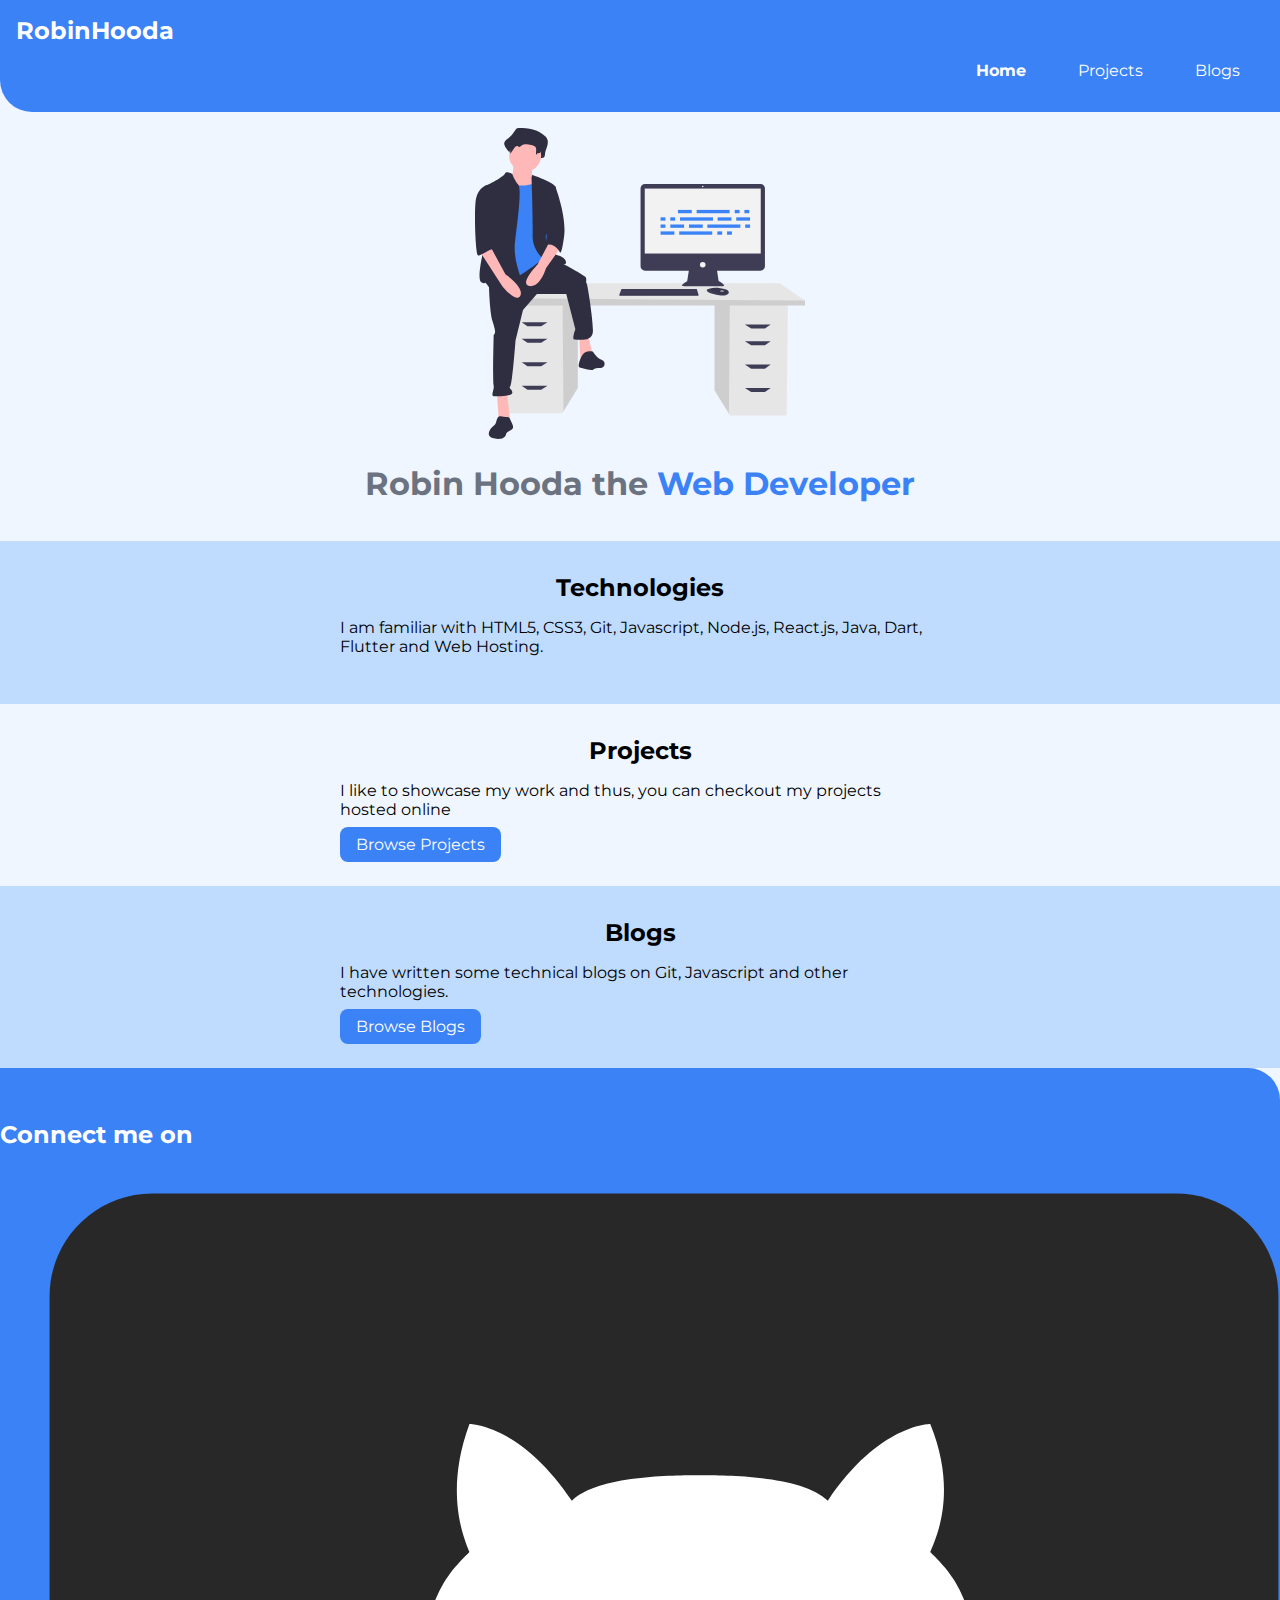
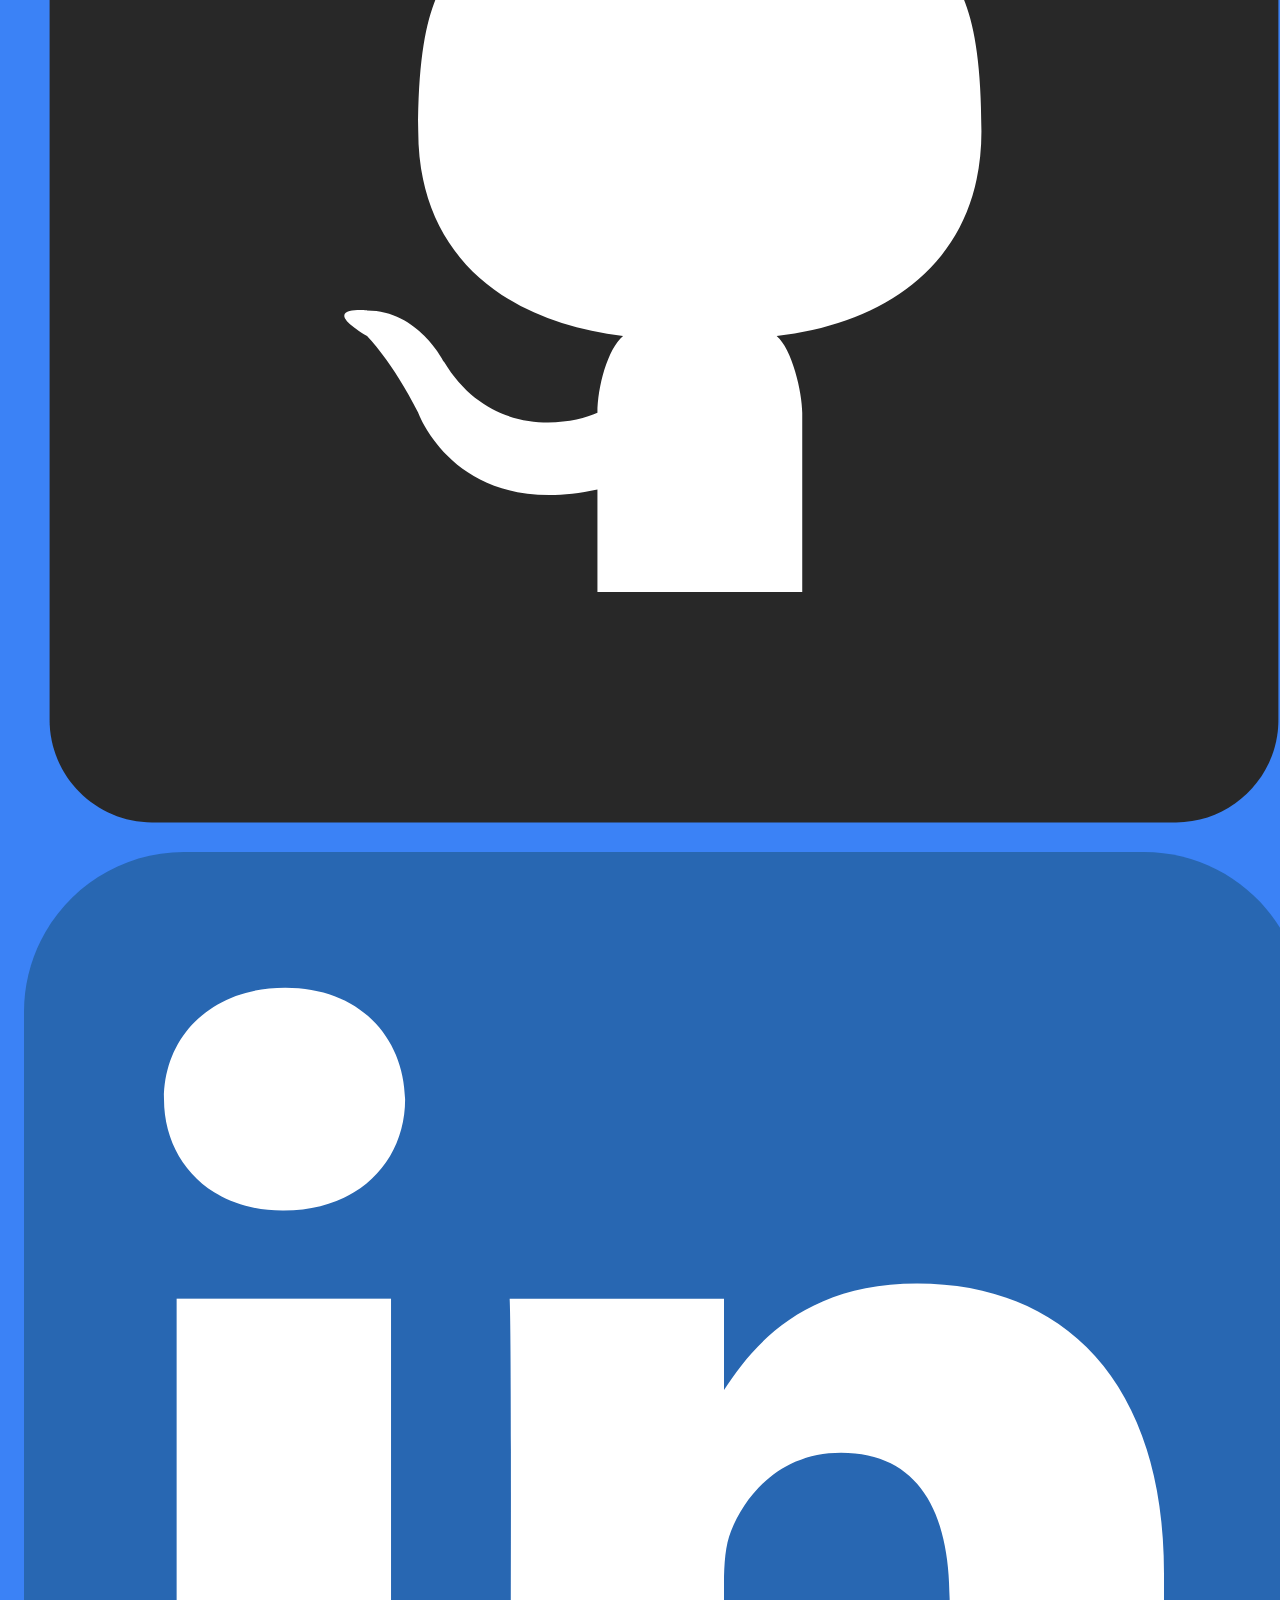
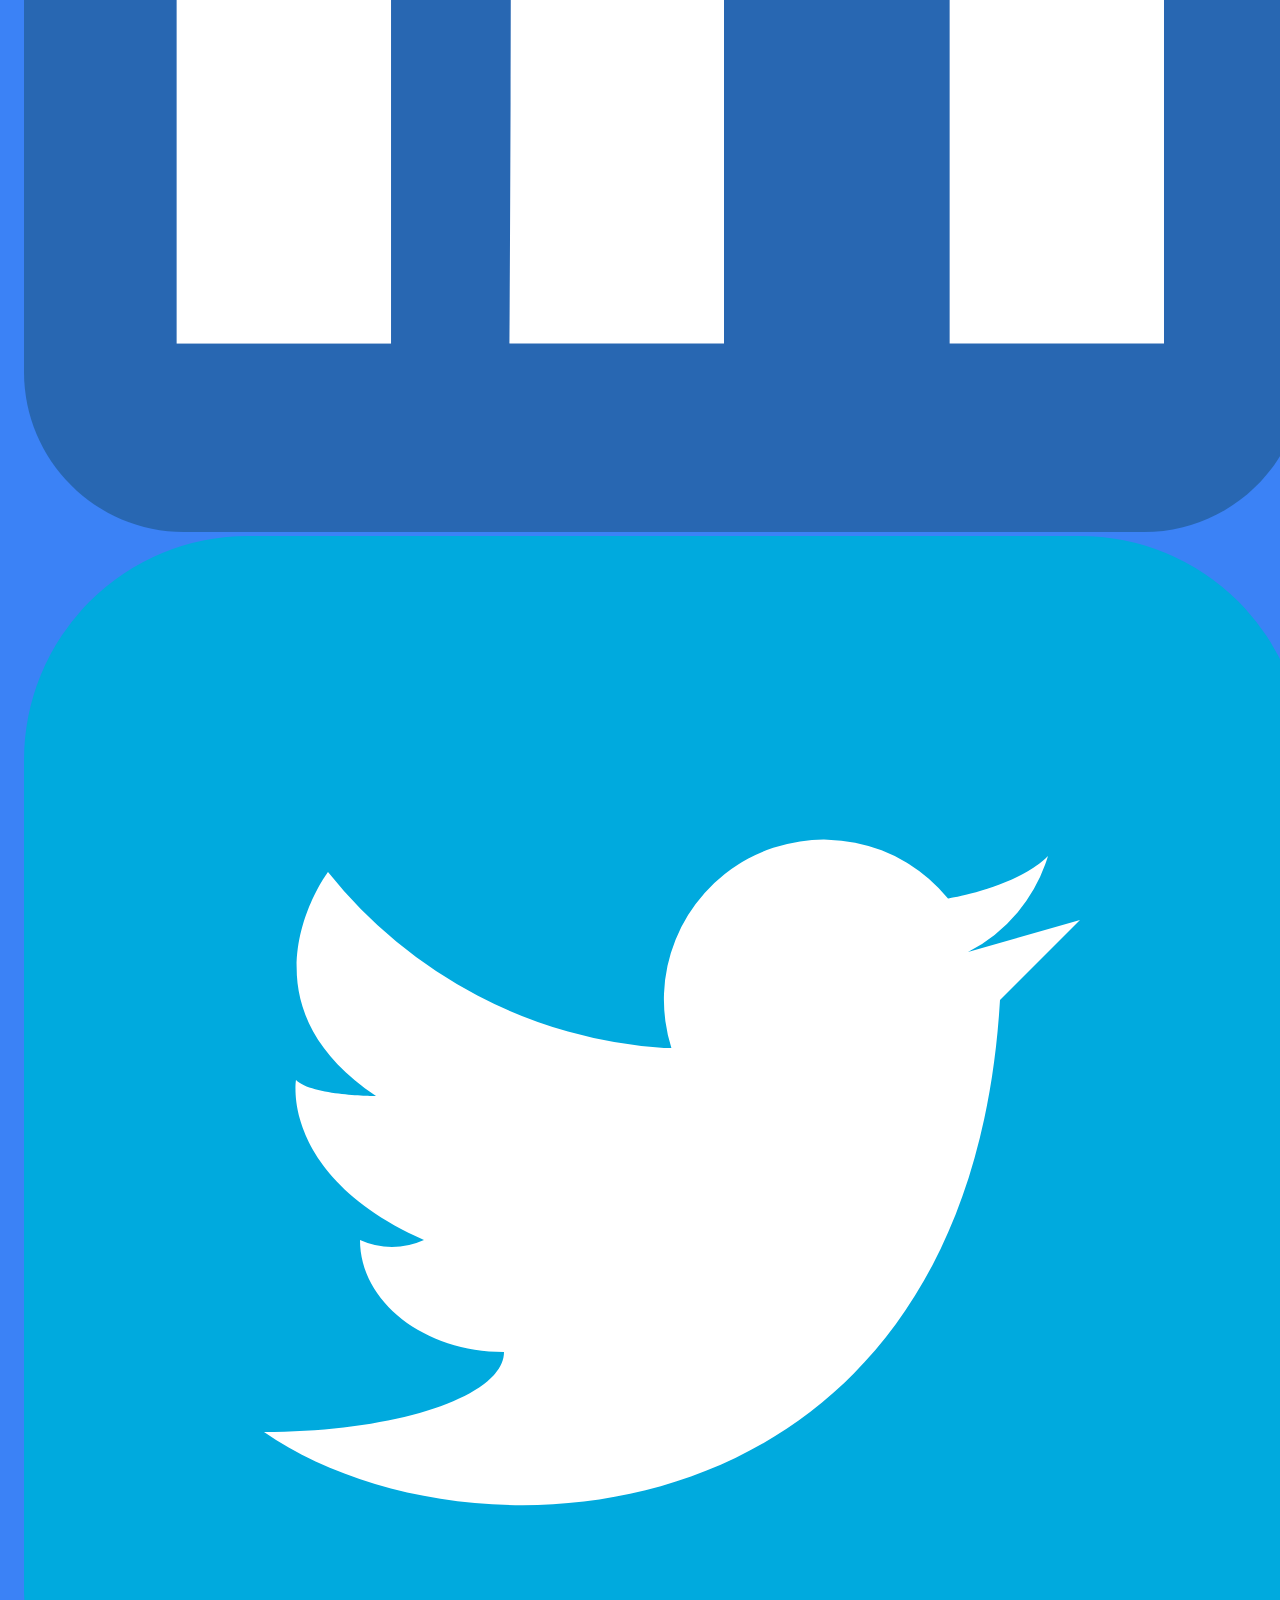
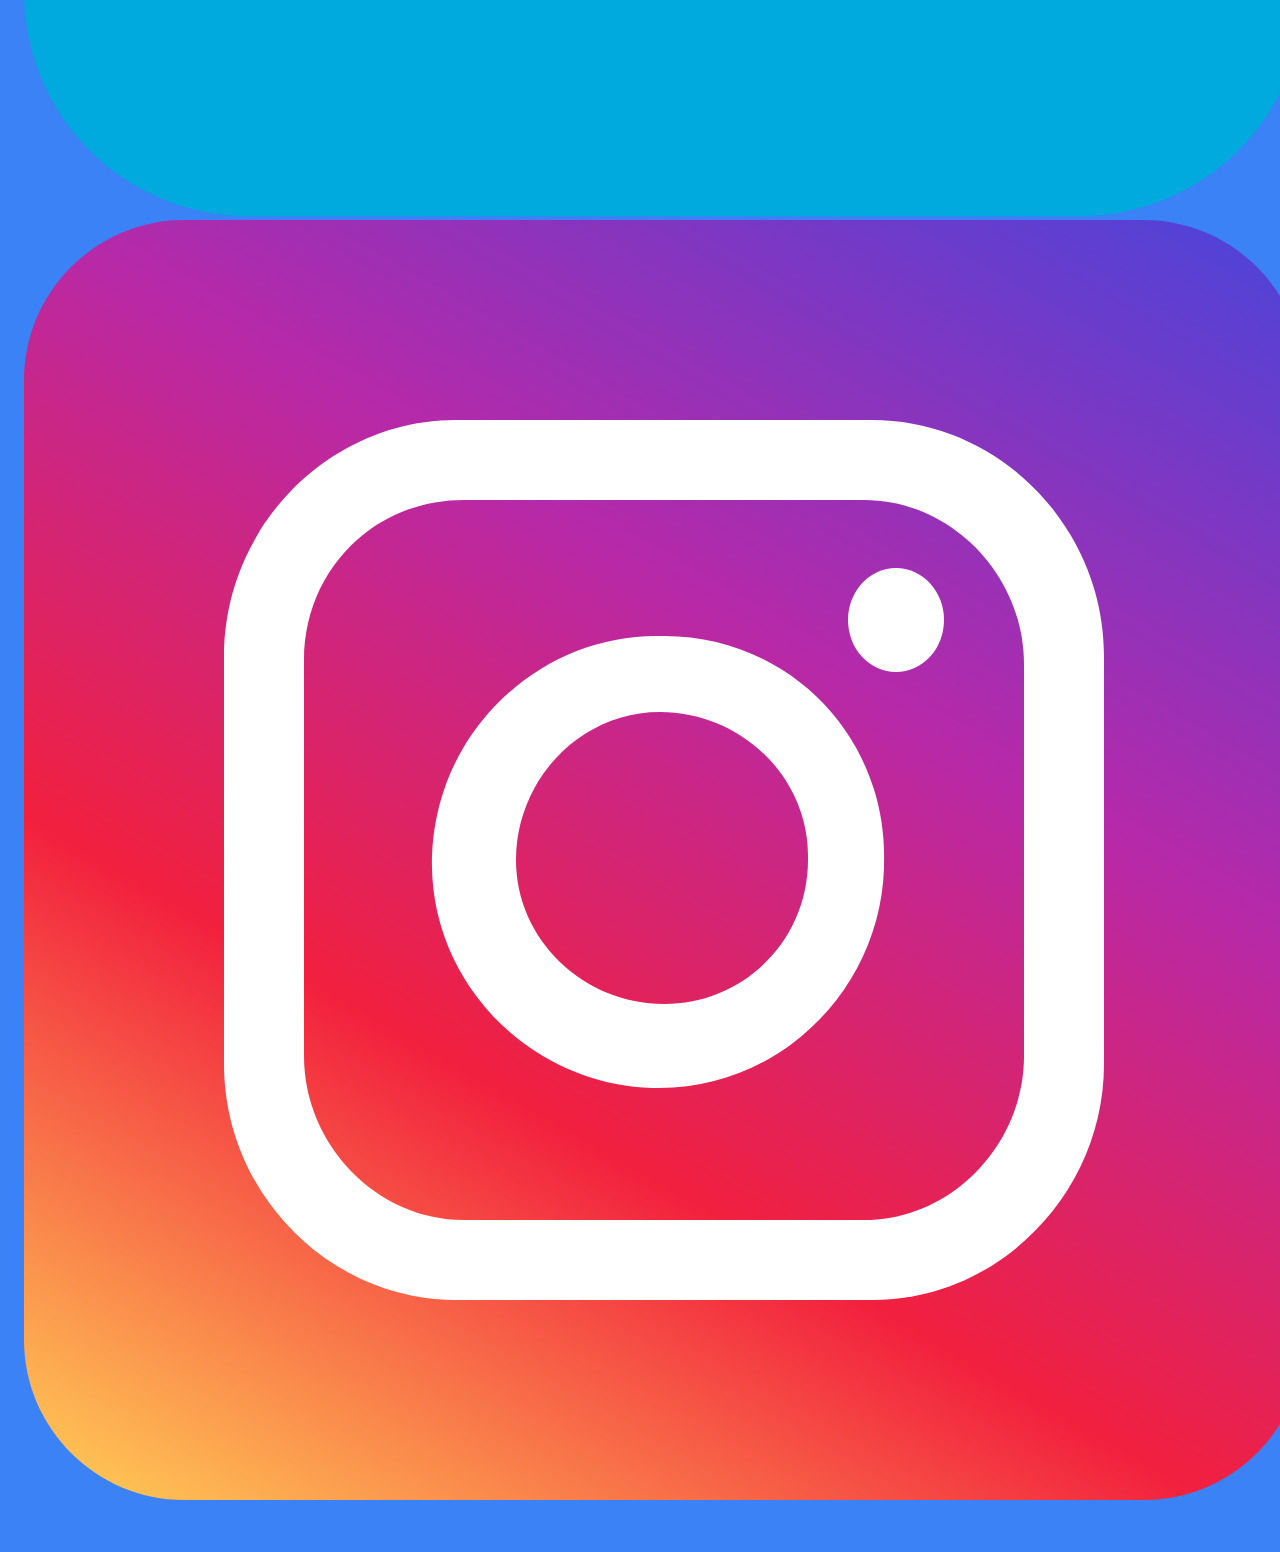
<file: index.html>
<!DOCTYPE html>
<html lang="en">

<head>
    <meta charset="UTF-8">
    <meta name="viewport" content="width=device-width, initial-scale=1.0">
    <title>Robin Hooda | Home</title>
    <link rel="stylesheet" href="styles.css">
</head>

<body>
    <!-- navigation part  -->

    <nav class="navigation">
        <div class="container">
            <div class="brandName">RobinHooda</div>
            <ul class="un-bulleted-list inline-lists">
                <li>
                    <a class="links active" href="/">Home</a>
                </li>
                <li>
                    <a class="links" href="pages/projects.html">Projects</a>
                </li>
                <li>
                    <a class="links" href="pages/blogs.html">Blogs</a>
                </li>
            </ul>
        </div>
    </nav>

    <!-- hero part -->

    <header class="container hero">
        <img class="hero-img" src="../images/hero.svg" alt="hero-image">
        <h1 class="hero-heading">Robin Hooda the <span class="inverted-heading">Web Developer</span></h1>
    </header>

    <!-- section part -->

    <section class="section off-white">
        <h2 class="section-heading">Technologies</h2>
        <div class="container container-center">
            <p>
                I am familiar with HTML5, CSS3, Git, Javascript, Node.js, React.js, Java, Dart, Flutter and Web Hosting.
            </p>
        </div>
    </section>
    <section class="section ">
        <h2 class="section-heading">Projects</h2>
        <div class="container container-center">
            <p>I like to showcase my work and thus, you can checkout my projects hosted online </p>
            <a class="links primary-button" href="pages/projects.html">Browse Projects</a>
        </div>
    </section>
    <section class="section off-white">
        <h2 class="section-heading">Blogs</h2>
        <div class="container container-center">
            <p>I have written some technical blogs on Git, Javascript and other technologies.</p>
            <a class="links primary-button" href="pages/blogs.html">Browse Blogs</a>
        </div>
    </section>

    <!-- footer part  -->

    <footer class="footer">
        <section class="section">
            <h2 class="heading">Connect me on</h2>
            <ul class="un-bulleted-list inline-lists ">
                <li>
                    <a class="links social-icons" href="https://github.com/robinhooda">
                        <img src="images/icons/github.svg" alt="github">
                    </a> 
                </li>
                <li>
                    <a class="links social-icons" href="https://www.linkedin.com/in/robin-hooda-384835120/">
                        <img src="images/icons/linkedin.svg" alt="linkedin">
                    </a> 
                </li>
                <li>
                    <a class="links social-icons" href="https://twitter.com/robinHoodaDev">
                        <img src="images/icons/twitter.svg" alt="twitter">
                    </a> 
                </li>
                <li>
                    <a class="links social-icons" href="https://www.instagram.com/robinh.dev">
                        <img src="images/icons/instagram.svg" alt="instagram">
                    </a> 
                </li>
            </ul>
        </section>
    </footer>

</body>

</html>
</file>
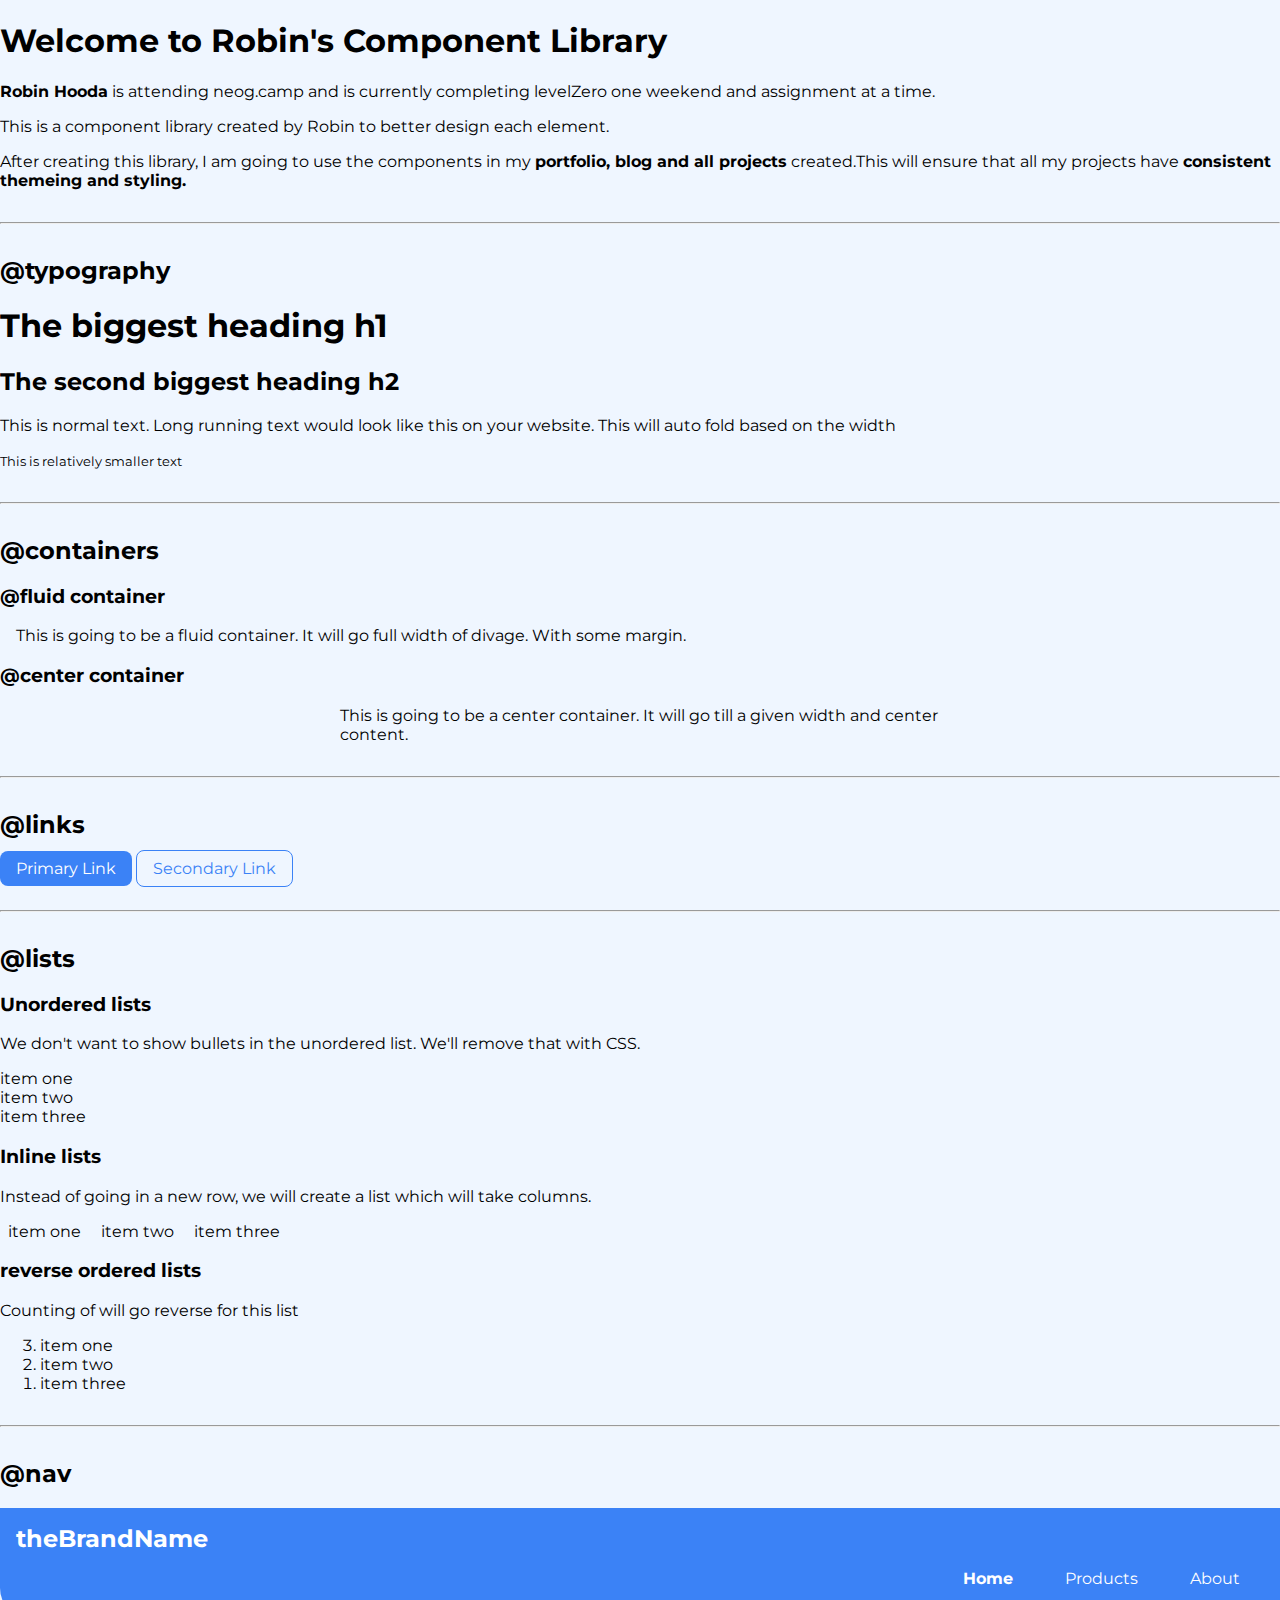
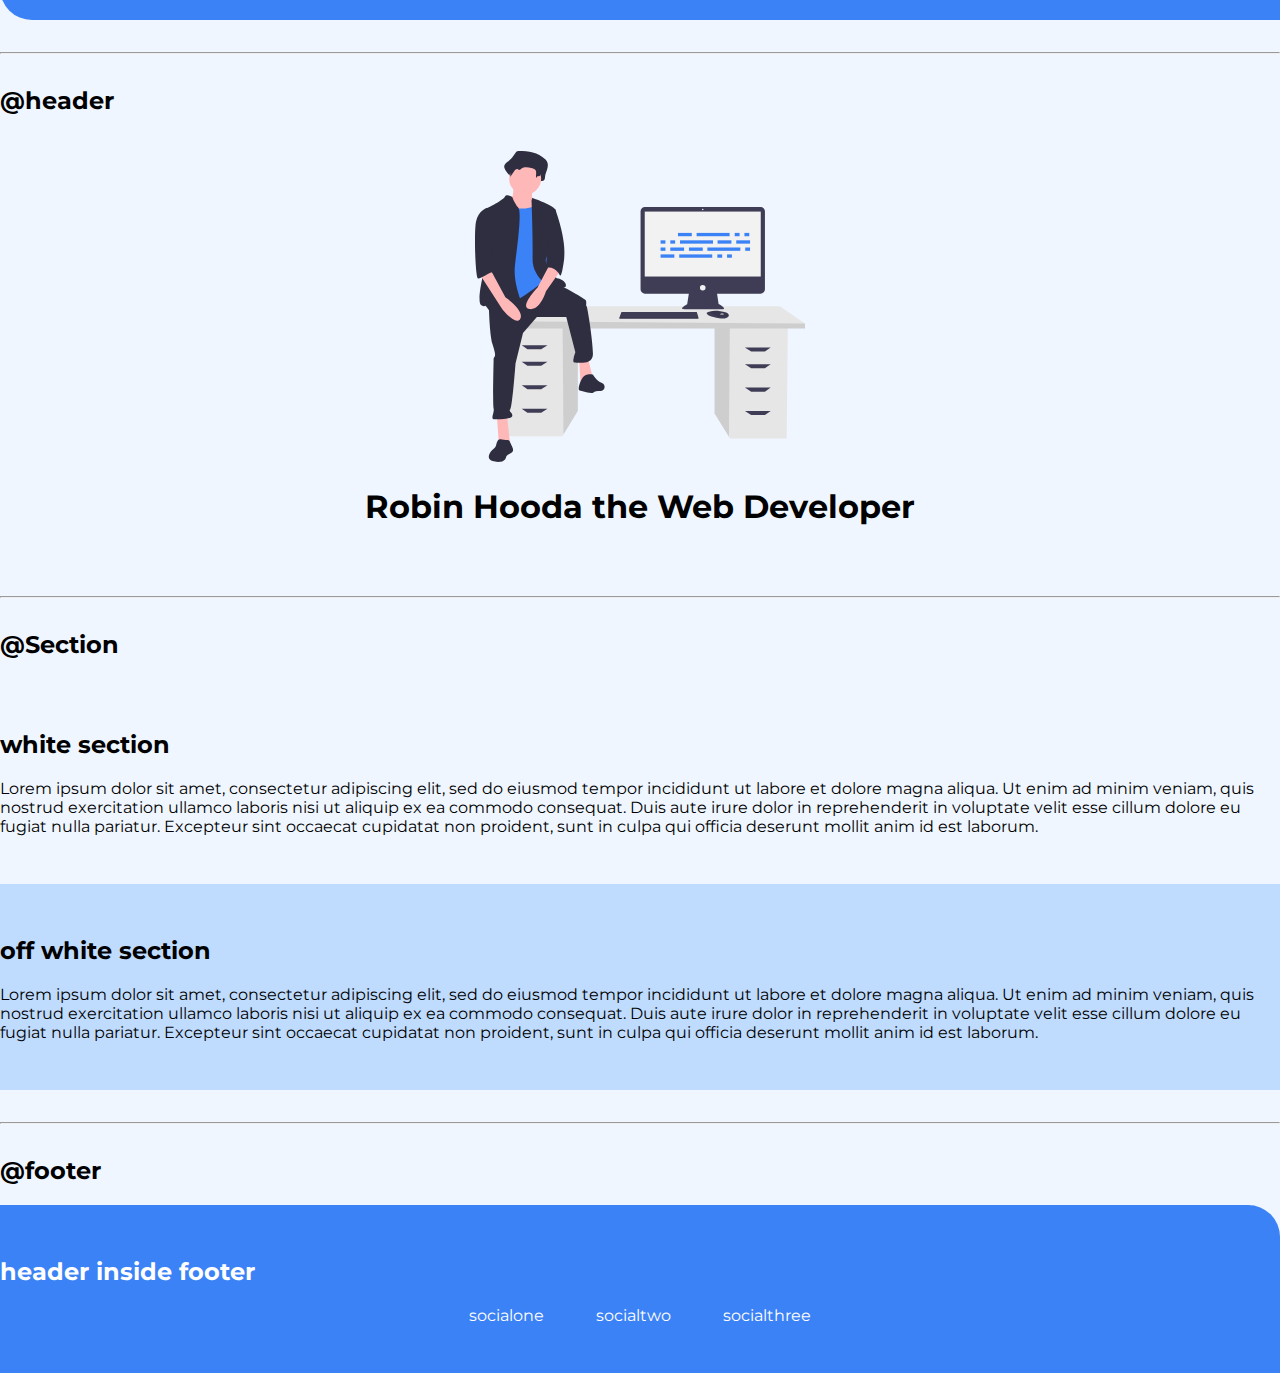
<file: lib/component.html>
<!DOCTYPE html>
<html lang="en">

<head>
    <meta charset="UTF-8">
    <meta name="viewport" content="width=device-width, initial-scale=1.0">
    <title>Component Library</title>
    <link rel="stylesheet" href="../styles.css">

</head>

<body>
    <!-- Intro to component library -->

    <h1>Welcome to Robin's Component Library</h1>
    <p>
        <strong>Robin Hooda</strong> is attending neog.camp and is currently completing levelZero one weekend and
        assignment at a time.
    </p>
    <p>
        This is a component library created by Robin to better design each element.
    </p>
    <p>
        After creating this library, I am going to use the components in my <strong>portfolio, blog and all
            projects</strong> created.This will ensure that all my projects have <strong>consistent themeing and
            styling.</strong>
    </p>
    <hr>

    <!-- typography section -->

    <h2>@typography</h2>
    <h1>The biggest heading h1</h1>
    <h2>The second biggest heading h2</h2>
    <p> This is normal text. Long running text would look like this on your website. This will auto fold based on the
        width</p>
    <small>This is relatively smaller text</small>
    <hr>

    <!-- container section  -->

    <h2>@containers</h2>
    <h3>@fluid container</h3>
    <div class="container">
        This is going to be a fluid container. It will go full width of divage. With some margin.
    </div>
    <h3>@center container</h3>
    <div class="container container-center">
        This is going to be a center container. It will go till a given width and center content.
    </div>

    <hr>

    <!-- link section  -->

    <h2>@links</h2>
    <a class="links primary-button" href="/">Primary Link</a>
    <a class="links secondary-button" href="/">Secondary Link</a>
    <hr>

    <!-- list section -->

    <h2>@lists</h2>

    <h3>Unordered lists</h3>
    <div>We don't want to show bullets in the unordered list. We'll remove that with CSS.</div>
    <ul class="un-bulleted-list">
        <li>item one</li>
        <li>item two</li>
        <li>item three</li>
    </ul>

    <h3>Inline lists</h3>
    <div>Instead of going in a new row, we will create a list which will take columns. </div>
    <ul class="un-bulleted-list inline-lists">
        <li>item one</li>
        <li>item two</li>
        <li>item three</li>
    </ul>

    <h3>reverse ordered lists</h3>
    <div>Counting of will go reverse for this list</div>

    <!-- here reversed is used with ol to reverse the item list numbering -->

    <ol reversed>
        <li>item one</li>
        <li>item two</li>
        <li>item three</li>
    </ol reversed>
    <hr>

    <!-- navigation bar -->

    <h2>@nav</h2>
    <nav class="navigation">
        <div class="container">
            <div class="brandName">theBrandName</div>
            <ul class="un-bulleted-list inline-lists">
                <li>
                    <a class="links active" href="/">Home</a>
                </li>
                <li>
                    <a class="links" href="/">Products</a>
                </li>
                <li>
                    <a class="links" href="/">About</a>
                </li>
            </ul>
        </div>
    </nav>
    <hr>

    <!-- header section  -->

    <h2>@header</h2>

    <header class="container hero">
        <img class="hero-img" src="../images/hero.svg" alt="hero-image">
        <h1>Robin Hooda the <span class="purple-heading">Web Developer</span></h1>
    </header>
    <hr>

    <!-- About section  -->

    <h2>@Section</h2>

    <section class="section">
        <h2>white section</h2>
        <p>
            Lorem ipsum dolor sit amet, consectetur adipiscing elit, sed do eiusmod tempor incididunt ut labore et
            dolore magna aliqua. Ut enim ad minim veniam, quis nostrud exercitation ullamco laboris nisi ut aliquip ex
            ea commodo consequat. Duis aute irure dolor in reprehenderit in voluptate velit esse cillum dolore eu fugiat
            nulla pariatur. Excepteur sint occaecat cupidatat non proident, sunt in culpa qui officia deserunt mollit
            anim id est laborum.
        </p>
    </section>
    <section class="section off-white">
        <h2>off white section</h2>
        <p>
            Lorem ipsum dolor sit amet, consectetur adipiscing elit, sed do eiusmod tempor incididunt ut labore et
            dolore magna aliqua. Ut enim ad minim veniam, quis nostrud exercitation ullamco laboris nisi ut aliquip ex
            ea commodo consequat. Duis aute irure dolor in reprehenderit in voluptate velit esse cillum dolore eu fugiat
            nulla pariatur. Excepteur sint occaecat cupidatat non proident, sunt in culpa qui officia deserunt mollit
            anim id est laborum.
        </p>
    </section>
    <hr>

    <!-- footer section  -->

    <footer class="footer">
        <h2>@footer</h2>
        <section class="section">
            <h2 class="heading">header inside footer</h2>
            <ul class="un-bulleted-list inline-lists ">
                <li><a class="links" href="/">socialone</a> </li>
                <li><a class="links" href="/">socialtwo</a> </li>
                <li><a class="links" href="/">socialthree</a> </li>
            </ul>
        </section>
    </footer>

</body>

</html>
</file>
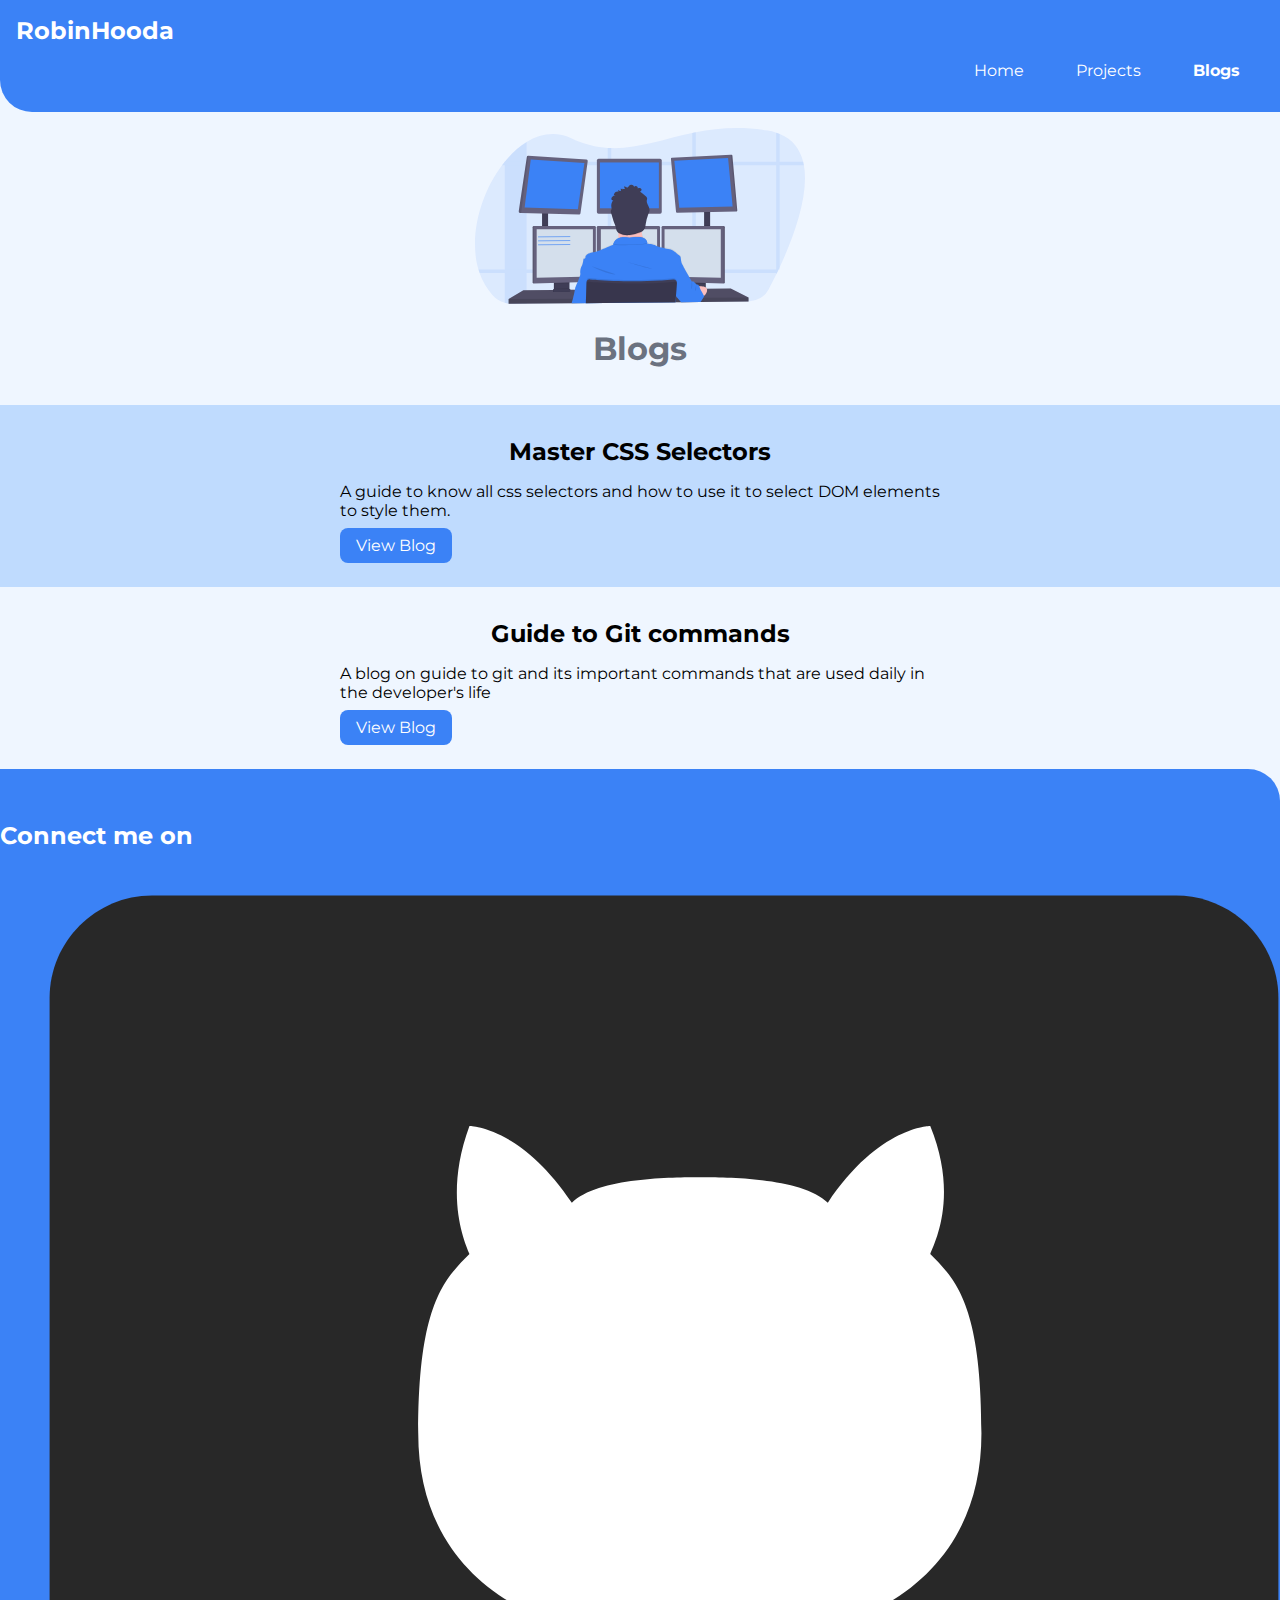
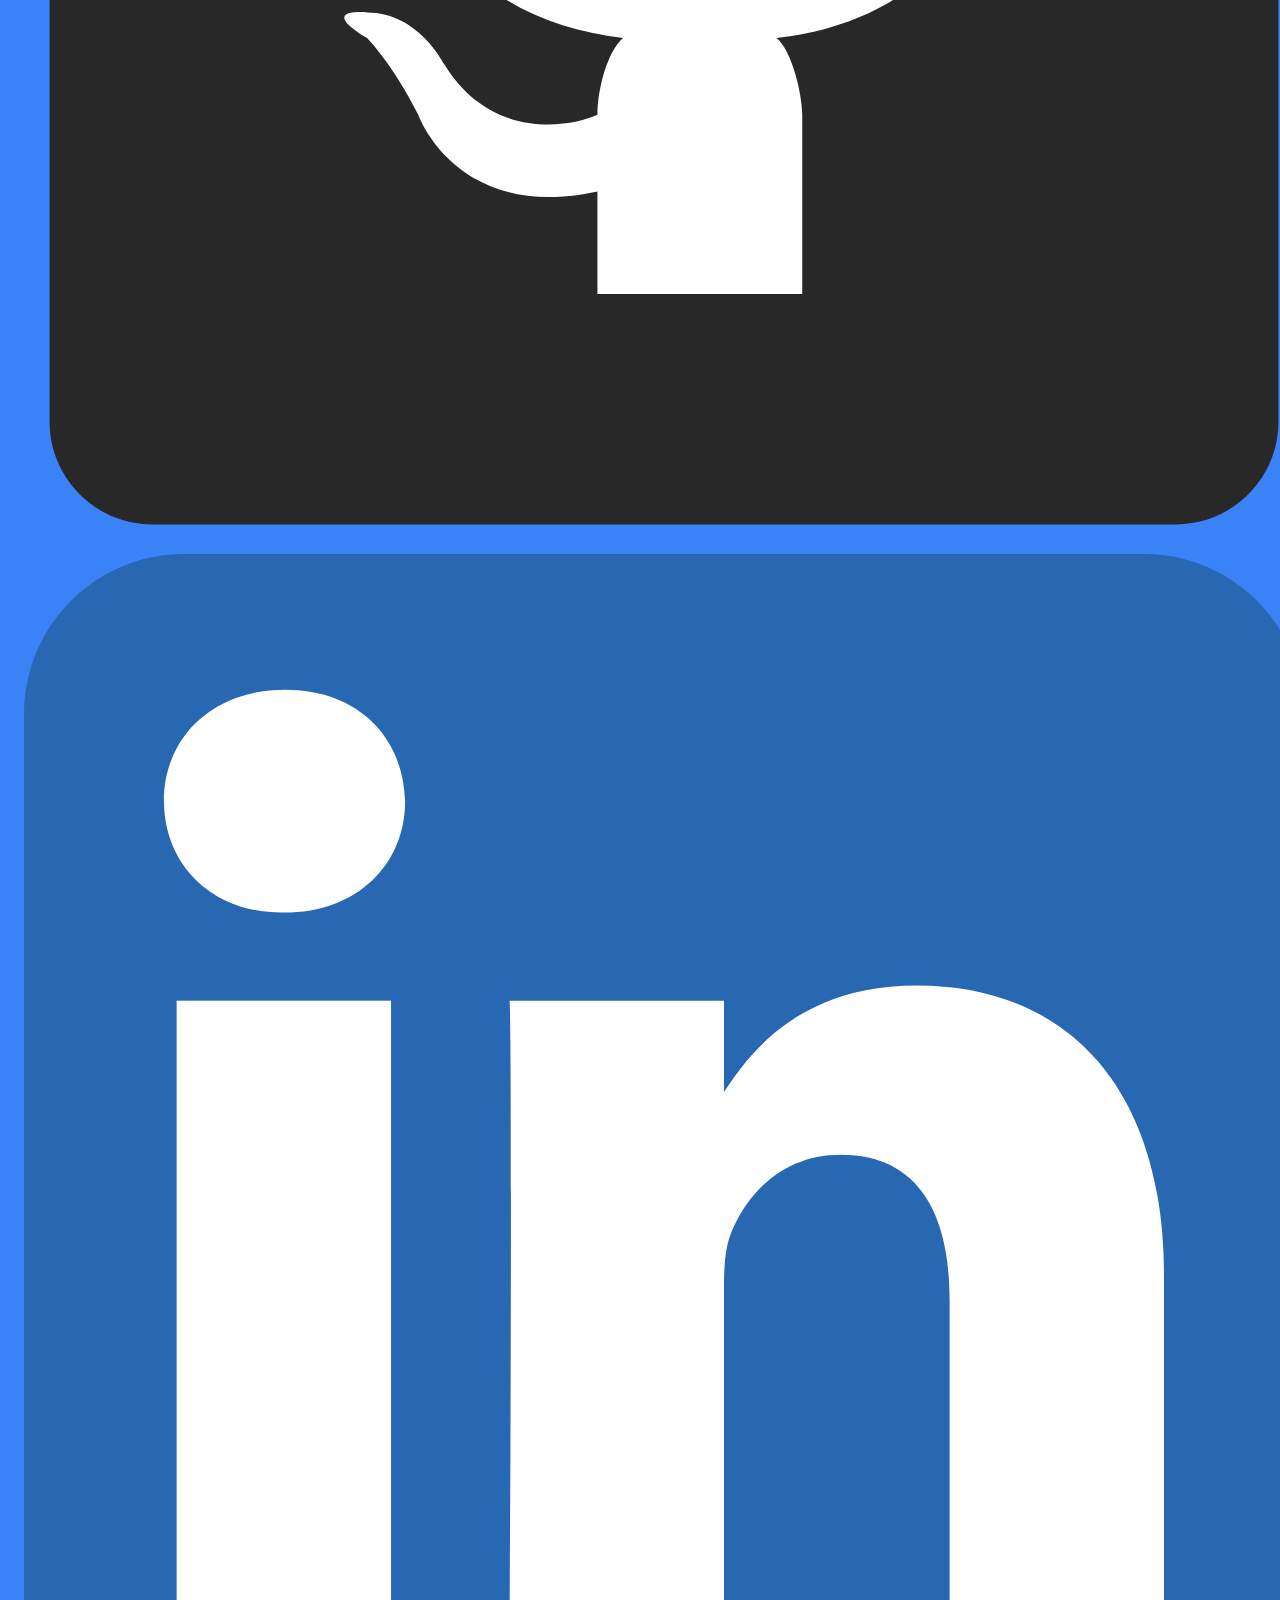
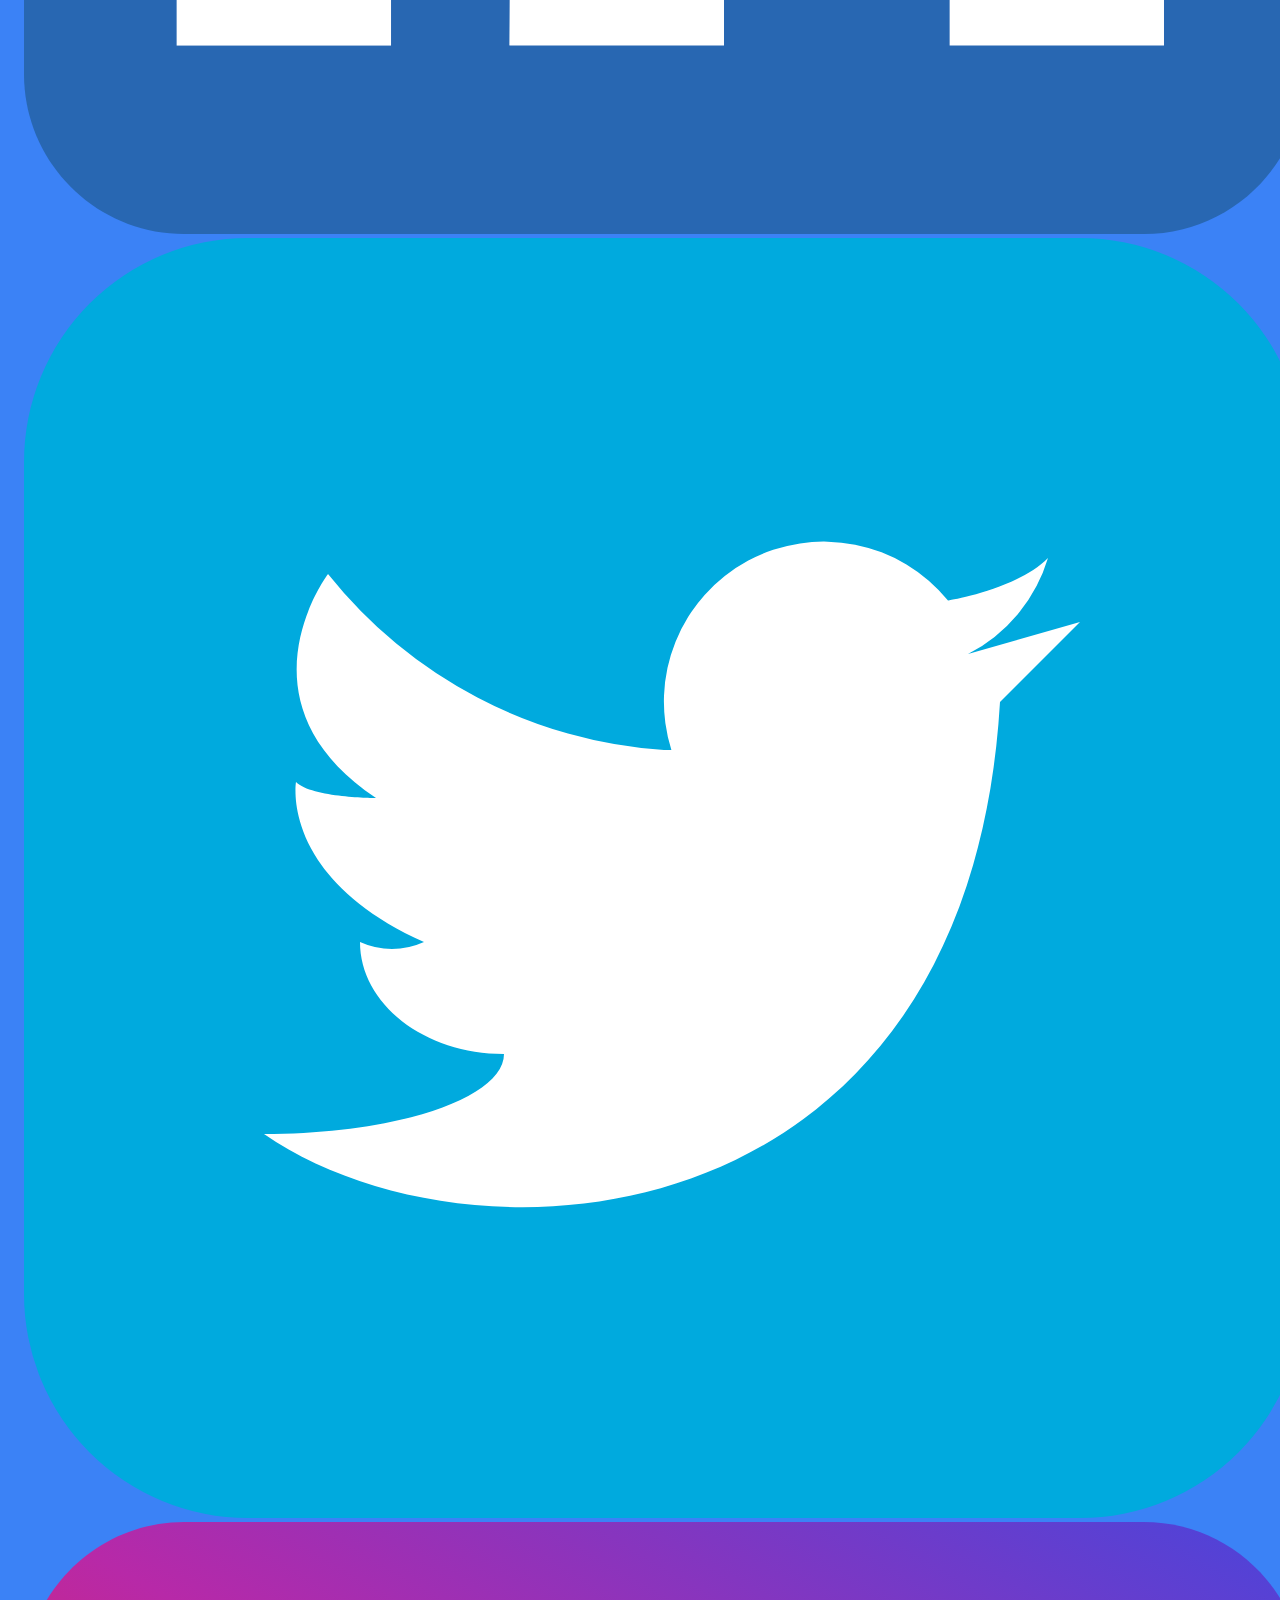
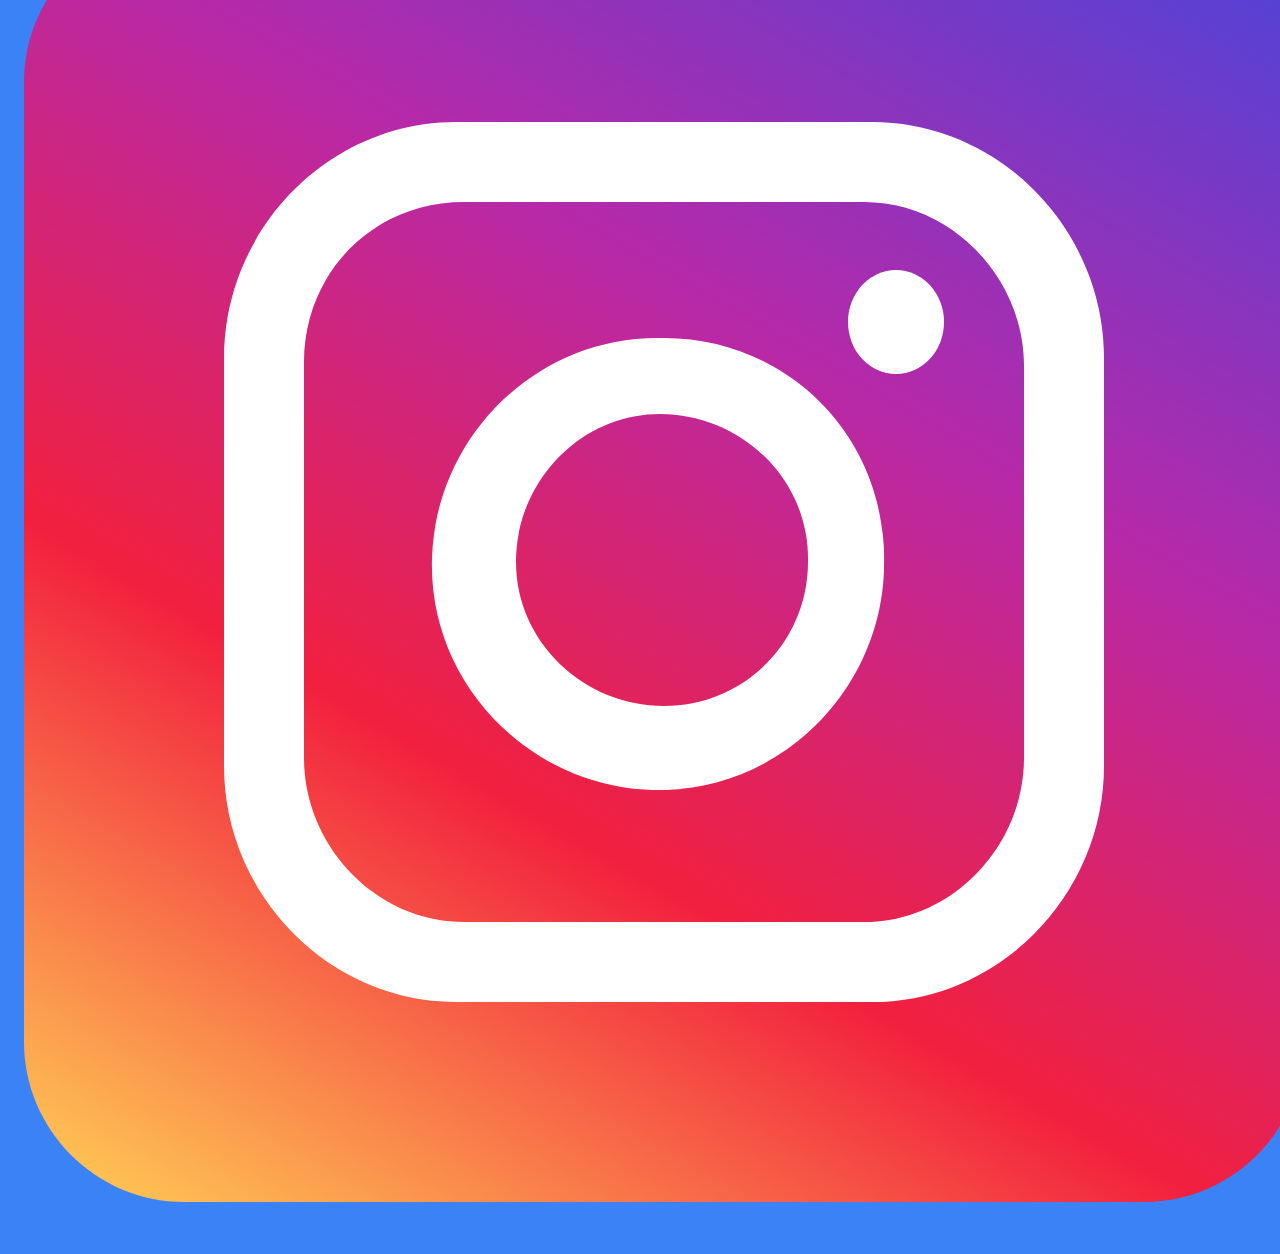
<file: pages/blogs.html>
<!DOCTYPE html>
<html lang="en">

<head>
    <meta charset="UTF-8">
    <meta name="viewport" content="width=device-width, initial-scale=1.0">
    <title>Robin Hooda | Blogs</title>
    <link rel="stylesheet" href="../styles.css">
</head>

<body>
    <!-- navigation part  -->

    <nav class="navigation">
        <div class="container">
            <div class="brandName">RobinHooda</div>
            <ul class="un-bulleted-list inline-lists">
                <li>
                    <a class="links" href="../index.html">Home</a>
                </li>
                <li>
                    <a class="links" href="projects.html">Projects</a>
                </li>
                <li>
                    <a class="links active" href="projects.html">Blogs</a>
                </li>
            </ul>
        </div>
    </nav>

    <!-- hero part -->

    <header class="container hero">
        <img class="hero-img" src="../images/hero-blogs.svg" alt="hero-image">
        <h1 class="hero-heading">Blogs</h1>
    </header>

    <!-- section part -->
    <section class="section off-white">
        <h2 class="section-heading">Master CSS Selectors</h2>
        <div class="container container-center">
            <p>A guide to know all css selectors and how to use it to select DOM elements to style them.</p>
            <a class="links primary-button" href="https://dev.to/robinhooda/all-about-css-selectors-55b2">View Blog</a>
        </div>
    </section>

    <section class="section ">
        <h2 class="section-heading">Guide to Git commands</h2>
        <div class="container container-center">
            <p>A blog on guide to git and its important commands that are used daily in the developer's life</p>
            <a class="links primary-button" href="https://dev.to/robinhooda/guide-to-git-commands-1odc">View Blog</a>
        </div>
    </section>
    

    <!-- footer part  -->

    <footer class="footer">
        <section class="section">
            <h2 class="heading">Connect me on</h2>
            <ul class="un-bulleted-list inline-lists ">
                <li>
                    <a class="links social-icons" href="https://github.com/robinhooda">
                        <img src="../images/icons/github.svg" alt="github">
                    </a> 
                </li>
                <li>
                    <a class="links social-icons" href="https://www.linkedin.com/in/robin-hooda-384835120/">
                        <img src="../images/icons/linkedin.svg" alt="linkedin">
                    </a> 
                </li>
                <li>
                    <a class="links social-icons" href="https://twitter.com/robinHoodaDev">
                        <img src="../images/icons/twitter.svg" alt="twitter">
                    </a> 
                </li>
                <li>
                    <a class="links social-icons" href="https://www.instagram.com/robinh.dev">
                        <img src="../images/icons/instagram.svg" alt="instagram">
                    </a> 
                </li>
            </ul>
        </section>
    </footer>

</body>

</html>
</file>
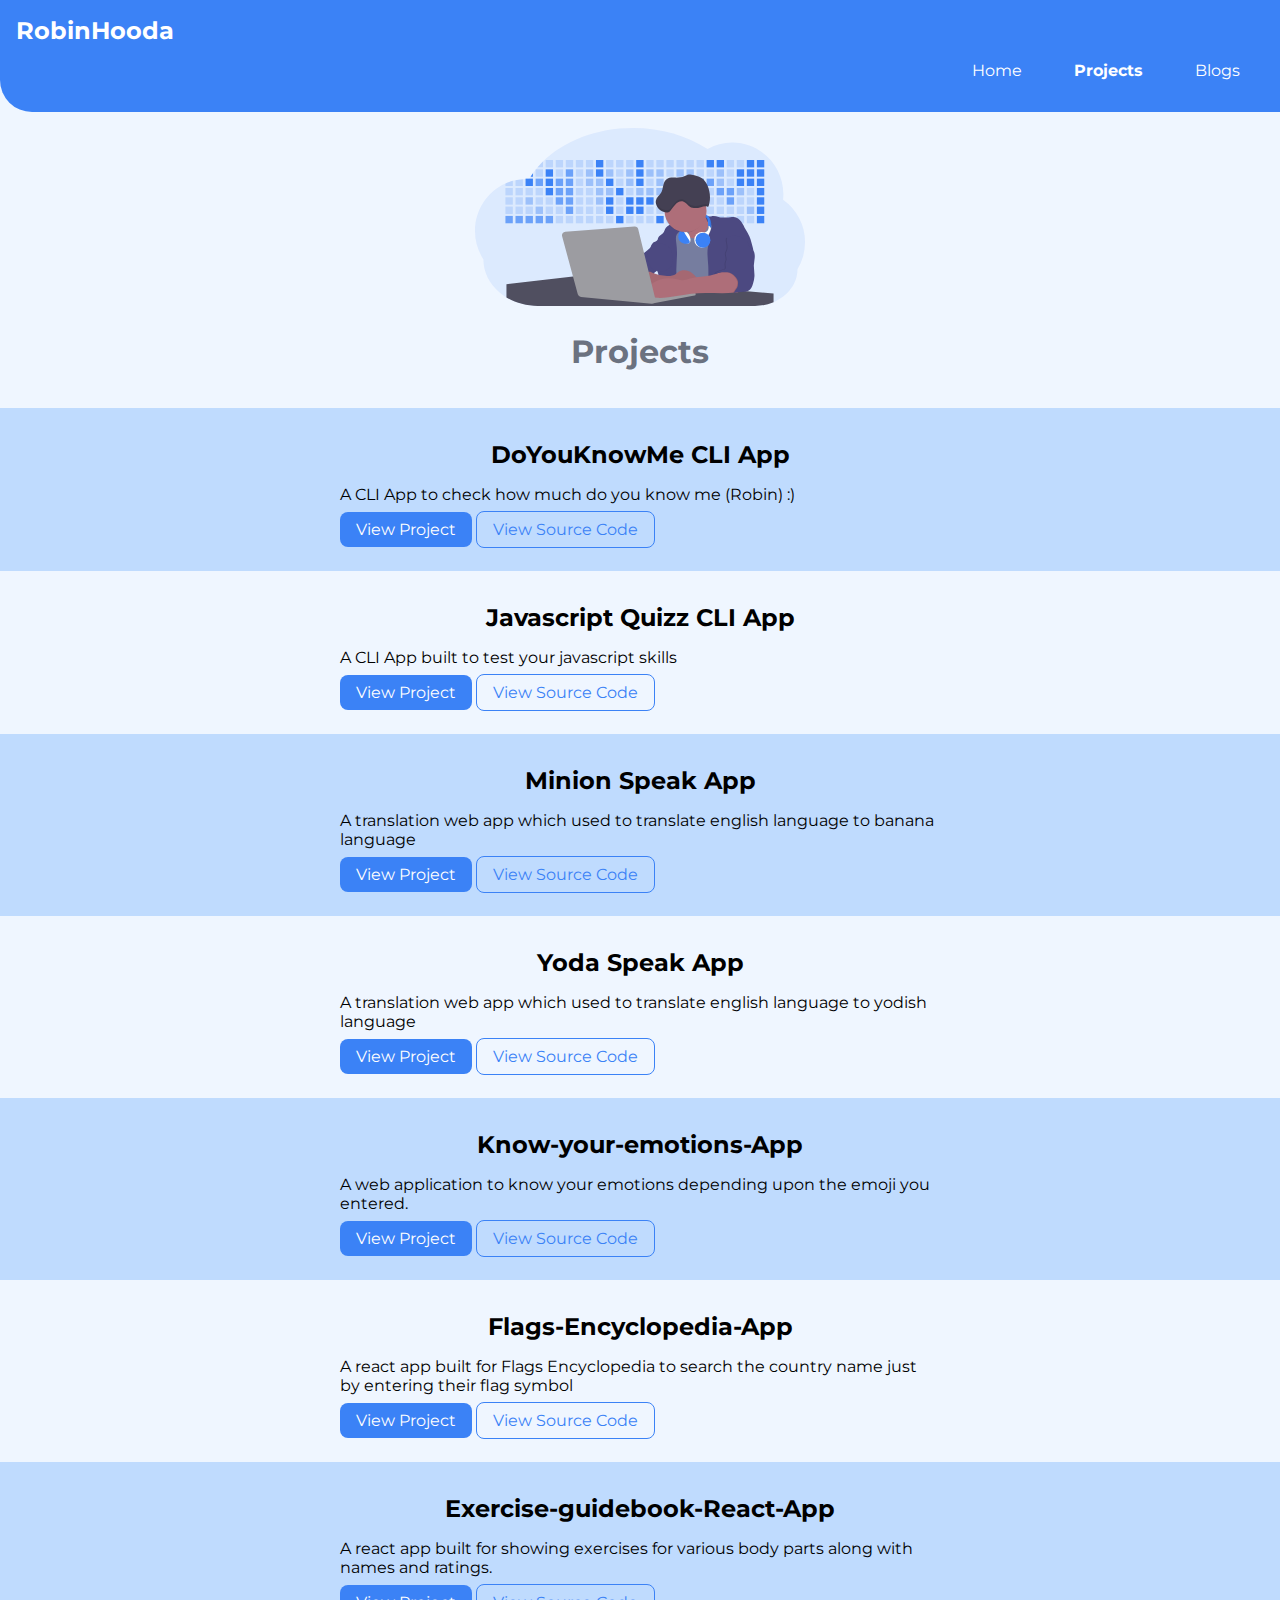
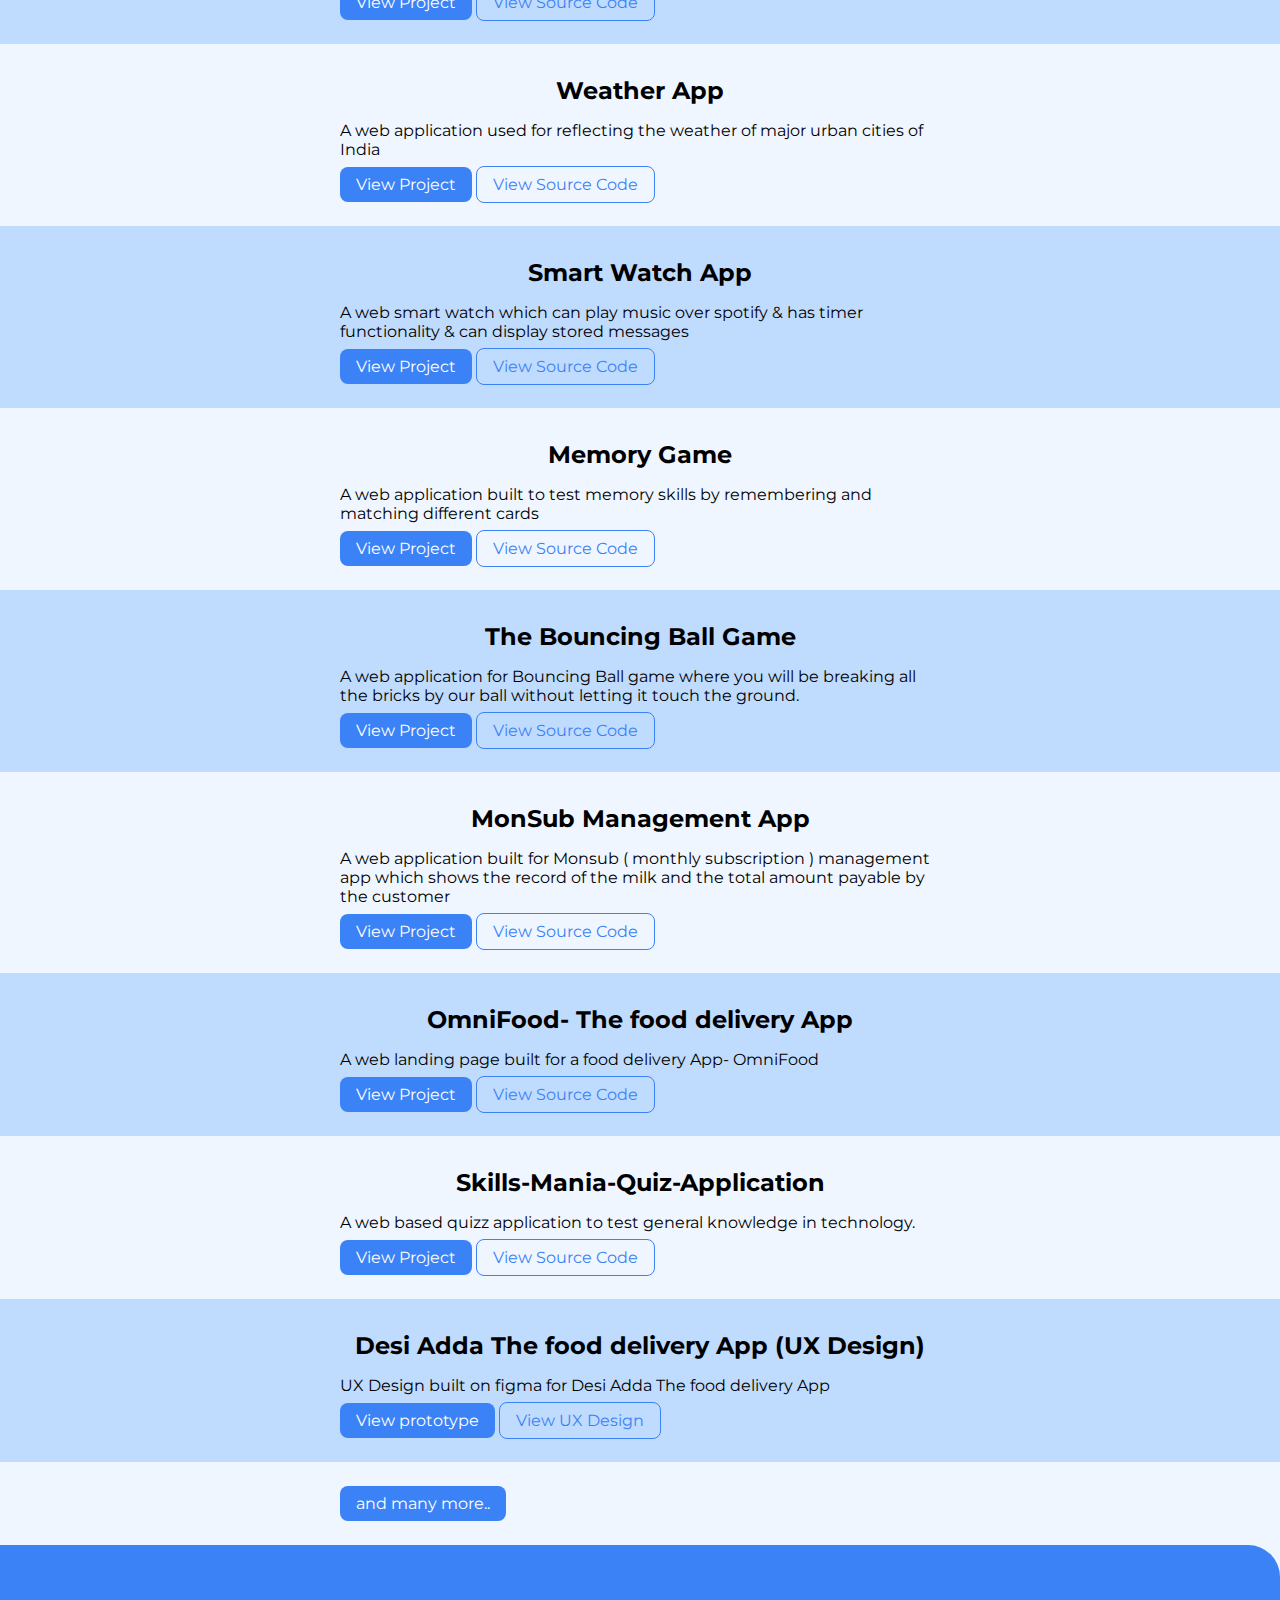
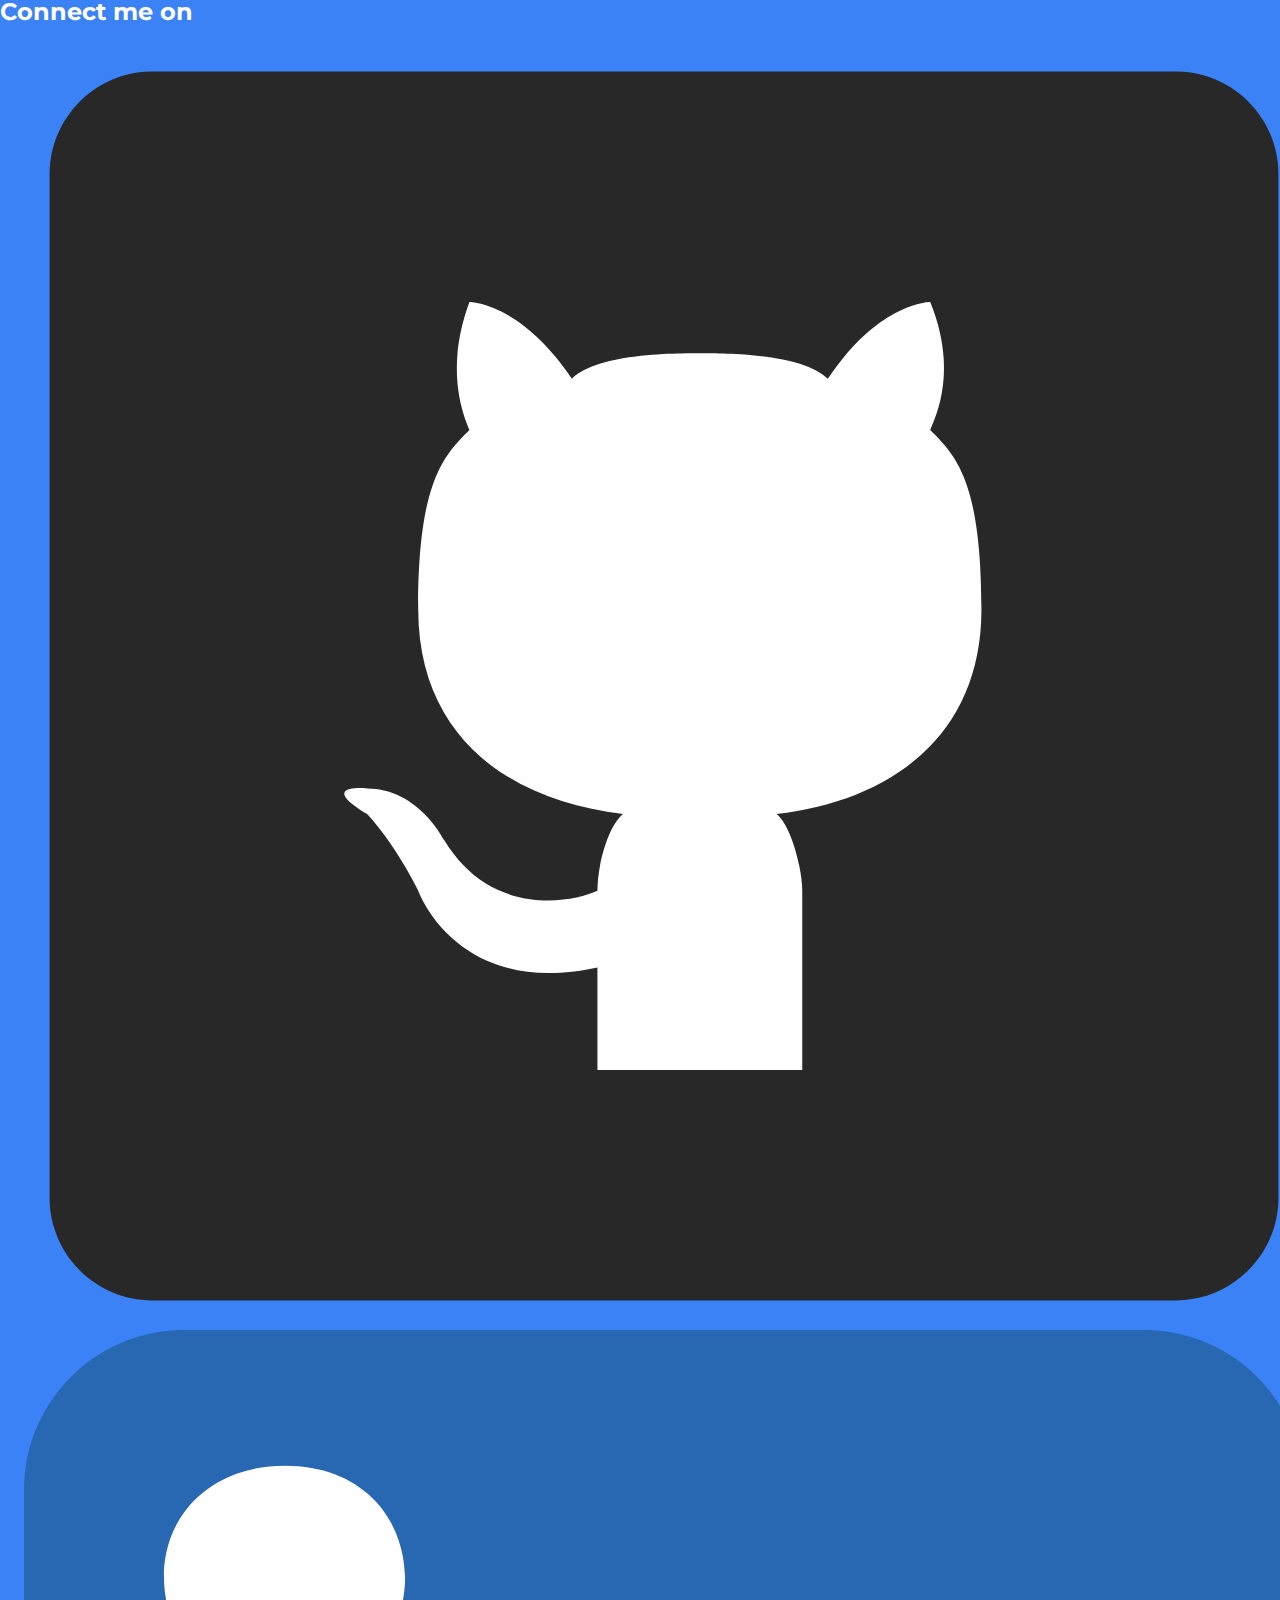
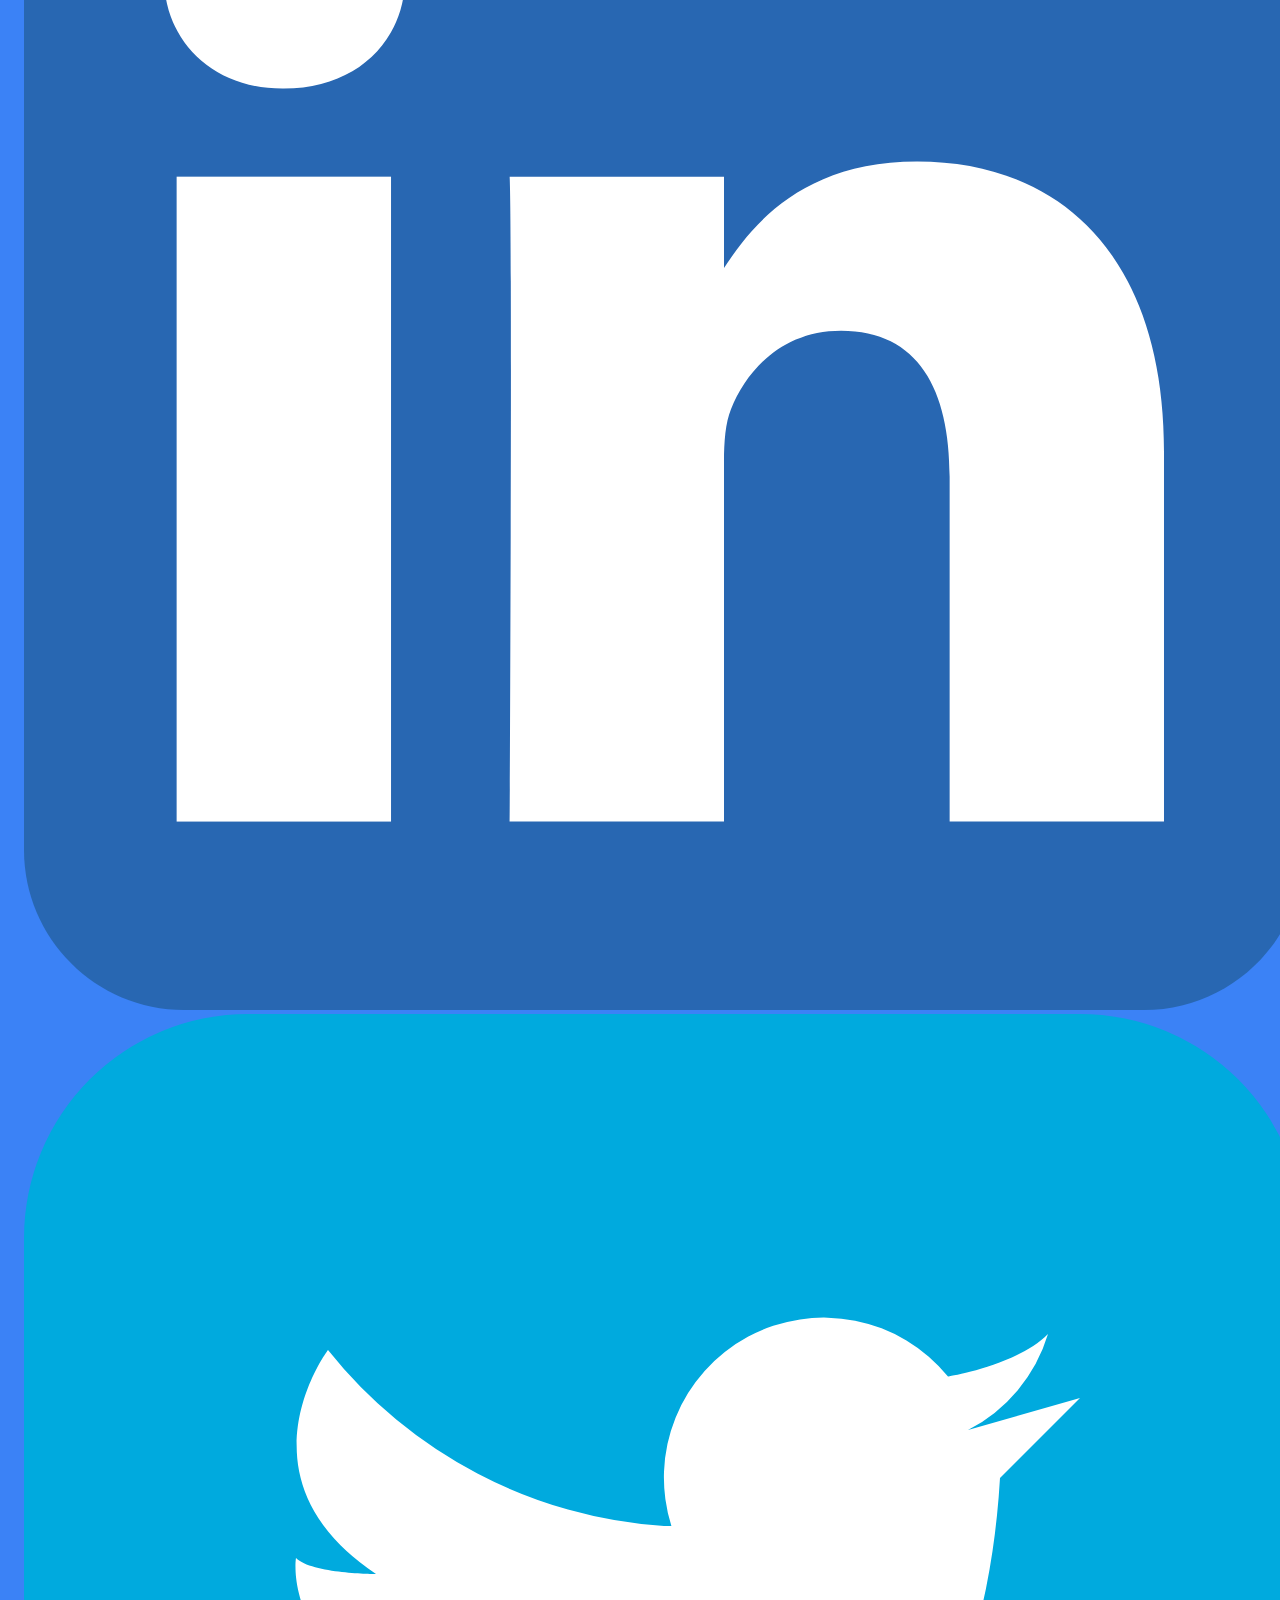
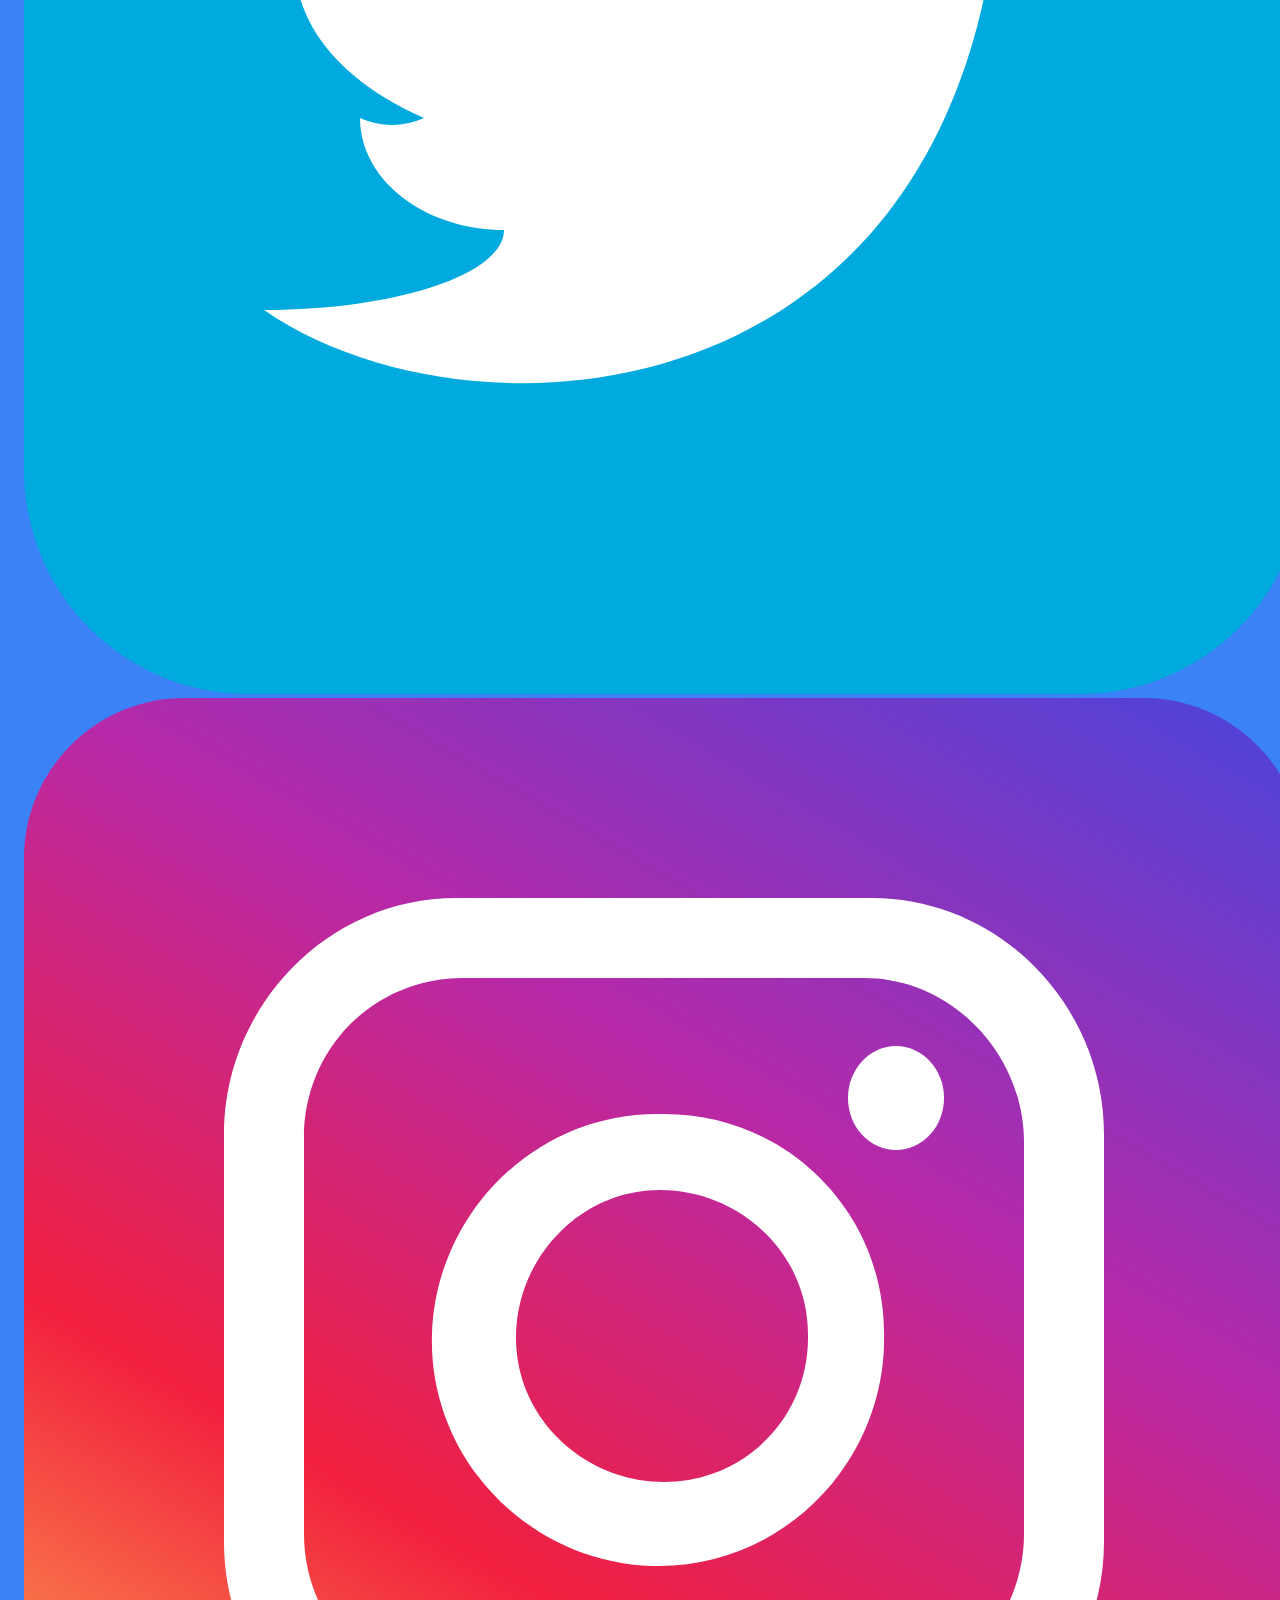
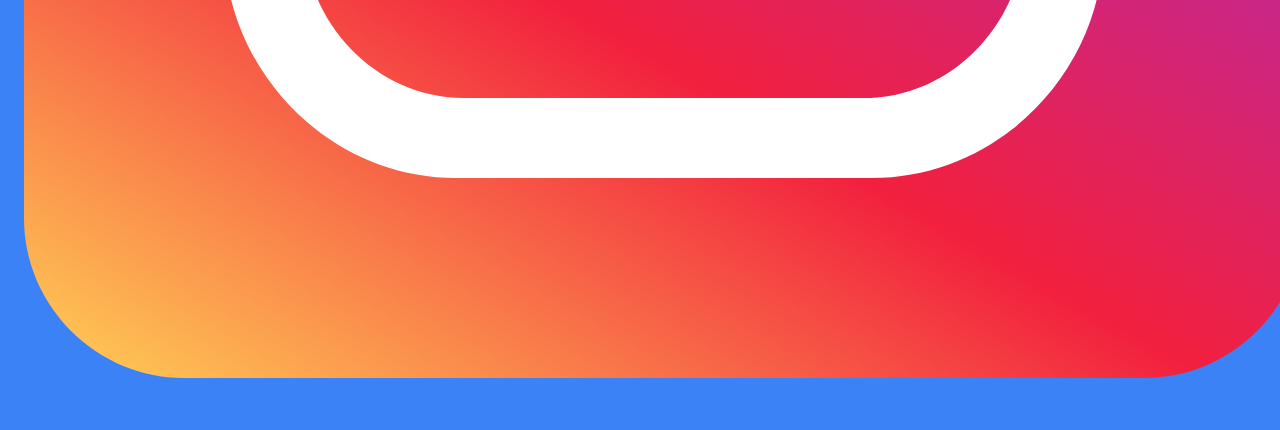
<file: pages/projects.html>
<!DOCTYPE html>
<html lang="en">

<head>
    <meta charset="UTF-8">
    <meta name="viewport" content="width=device-width, initial-scale=1.0">
    <title>Robin Hooda | Projects</title>
    <link rel="stylesheet" href="../styles.css">
</head>

<body>
    <!-- navigation part  -->

    <nav class="navigation">
        <div class="container">
            <div class="brandName">RobinHooda</div>
            <ul class="un-bulleted-list inline-lists">
                <li>
                    <a class="links" href="../index.html">Home</a>
                </li>
                <li>
                    <a class="links active" href="projects.html">Projects</a>
                </li>
                <li>
                    <a class="links" href="blogs.html">Blogs</a>
                </li>
            </ul>
        </div>
    </nav>

    <!-- hero part -->

    <header class="container hero">
        <img class="hero-img" src="../images/hero-projects.svg" alt="hero-image">
        <h1 class="hero-heading">Projects</h1>
    </header>

    <!-- section part -->
    <section class="section off-white">
        <h2 class="section-heading">DoYouKnowMe CLI App</h2>
        <div class="container container-center">
            <p>A CLI App to check how much do you know me (Robin) :)</p>
            <a class="links primary-button" href="https://repl.it/@robinhooda/DoYouKnowMeQuizz?embed=1&output=1">View
                Project</a>
            <a class="links secondary-button" href="https://github.com/robinhooda/DoYouKnowMe_CLI_App">View Source
                Code</a>
        </div>
    </section>
    <section class="section">
        <h2 class="section-heading">Javascript Quizz CLI App</h2>
        <div class="container container-center">
            <p>A CLI App built to test your javascript skills</p>
            <a class="links primary-button" href="https://repl.it/@robinhooda/JavscriptQuizz?embed=1&output=1">View
                Project</a>
            <a class="links secondary-button" href="https://github.com/robinhooda/Javascript_Quizz_CLI_App">View Source
                Code</a>
        </div>
    </section>
    <section class="section off-white">
        <h2 class="section-heading">Minion Speak App</h2>
        <div class="container container-center">
            <p>A translation web app which used to translate english language to banana language</p>
            <a class="links primary-button" href="https://speak-in-banana-language.netlify.app/">View Project</a>
            <a class="links secondary-button" href="https://github.com/robinhooda/Minion-speak-App">View Source Code</a>
        </div>
    </section>
    <section class="section">
        <h2 class="section-heading">Yoda Speak App</h2>
        <div class="container container-center">
            <p>A translation web app which used to translate english language to yodish language</p>
            <a class="links primary-button" href="https://speak-in-yodish-language.netlify.app/">View Project</a>
            <a class="links secondary-button" href="https://github.com/robinhooda/Yoda-speak-App">View Source Code</a>
        </div>
    </section>
    <section class="section off-white">
        <h2 class="section-heading">Know-your-emotions-App</h2>
        <div class="container container-center">
            <p>A web application to know your emotions depending upon the emoji you entered.
            </p>
            <a class="links primary-button" href="https://dzczl.csb.app/">View Project</a>
            <a class="links secondary-button" href="https://github.com/robinhooda/Know-your-emotions-App">View Source
                Code</a>
        </div>
    </section>
    <section class="section">
        <h2 class="section-heading">Flags-Encyclopedia-App</h2>
        <div class="container container-center">
            <p>A react app built for Flags Encyclopedia to search the country name just by entering their flag symbol
            </p>
            <a class="links primary-button" href="https://lty7m.csb.app/">View Project</a>
            <a class="links secondary-button" href="https://github.com/robinhooda/Flags-Encyclopedia">View Source
                Code</a>
        </div>
    </section>
    <section class="section off-white">
        <h2 class="section-heading">Exercise-guidebook-React-App</h2>
        <div class="container container-center">
            <p>A react app built for showing exercises for various body parts along with names and ratings.</p>
            <a class="links primary-button" href="https://xbeqv.csb.app/">View Project</a>
            <a class="links secondary-button" href="https://github.com/robinhooda/Exercise-guidebook-React-App">View
                Source Code</a>
        </div>
    </section>
    <section class="section">
        <h2 class="section-heading">Weather App</h2>
        <div class="container container-center">
            <p>A web application used for reflecting the weather of major urban cities of India </p>
            <a class="links primary-button" href="https://robinhooda.github.io/Weather_App/">View Project</a>
            <a class="links secondary-button" href="https://github.com/robinhooda/Weather_App">View
                Source Code</a>
        </div>
    </section>
    <section class="section off-white">
        <h2 class="section-heading">Smart Watch App</h2>
        <div class="container container-center">
            <p>A web smart watch which can play music over spotify & has timer functionality & can display stored messages</p>
            <a class="links primary-button" href="https://smartwatchbyrobinhooda.netlify.com/">View Project</a>
            <a class="links secondary-button" href="https://github.com/robinhooda/Smart-Watch">View
                Source Code</a>
        </div>
    </section>
    <section class="section">
        <h2 class="section-heading">Memory Game</h2>
        <div class="container container-center">
            <p>A web application built to test memory skills by remembering and matching different cards</p>
            <a class="links primary-button" href="https://robinhooda.github.io/Javascript-Memory-Game/">View Project</a>
            <a class="links secondary-button" href="https://github.com/robinhooda/Javascript-Memory-Game">View
                Source Code</a>
        </div>
    </section>
    <section class="section off-white">
        <h2 class="section-heading">The Bouncing Ball Game</h2>
        <div class="container container-center">
            <p>A web application for Bouncing Ball game where you will be breaking all the bricks by our ball without 
            letting it touch the ground.</p>
            <a class="links primary-button" href="https://the-bouncing-ball-game.netlify.app/">View Project</a>
            <a class="links secondary-button" href="https://github.com/robinhooda/The-Bouncing-Ball-Canvas-Game">View
                Source Code</a>
        </div>
    </section>
    <section class="section">
        <h2 class="section-heading">MonSub Management App</h2>
        <div class="container container-center">
            <p> A web application built for Monsub ( monthly subscription ) management app which shows the record of the milk and the total amount payable by the customer
            </p>
            <a class="links primary-button" href="https://monsub.netlify.app/">View Project</a>
            <a class="links secondary-button" href="https://github.com/robinhooda/MonthlySubscriptionManagementApp">View
                Source Code</a>
        </div>
    </section>
    <section class="section off-white">
        <h2 class="section-heading">OmniFood- The food delivery App</h2>
        <div class="container container-center">
            <p>A web landing page built for a food delivery App- OmniFood
            </p>
            <a class="links primary-button" href="https://robinhooda.github.io/OmniFood--The-food-delivery-App">View Project</a>
            <a class="links secondary-button" href="https://github.com/robinhooda/OmniFood--The-food-delivery-App">View
                Source Code</a>
        </div>
    </section>
    <section class="section">
        <h2 class="section-heading">Skills-Mania-Quiz-Application</h2>
        <div class="container container-center">
            <p>A web based quizz application to test general knowledge in technology.
            </p>
            <a class="links primary-button" href="https://robinhooda.github.io/Skills-Mania-Quiz-Application/">View Project</a>
            <a class="links secondary-button" href="https://github.com/robinhooda/Skills-Mania-Quiz-Application">View
                Source Code</a>
        </div>
    </section>
    <section class="section off-white">
        <h2 class="section-heading">Desi Adda The food delivery App (UX Design)</h2>
        <div class="container container-center">
            <p>UX Design built on figma for Desi Adda The food delivery App
            </p>
            <a class="links primary-button" href="https://www.figma.com/proto/U1fc7JiufRH3eiq29iH6w6/Desi-Adda-The-food-delivery-App">View prototype</a>
            <a class="links secondary-button" href="https://www.figma.com/file/U1fc7JiufRH3eiq29iH6w6/Desi-Adda-The-food-delivery-App?node-id=0%3A1">View UX Design</a>
        </div>
    </section>
    <section class="section">
        <div class="container container-center">
            <a class="links primary-button" href="https://github.com/robinhooda">and many more..</a>
        </div>
    </section>






    <!-- footer part  -->

    <footer class="footer">
        <section class="section">
            <h2 class="heading">Connect me on</h2>
            <ul class="un-bulleted-list inline-lists ">
                <li>
                    <a class="links social-icons" href="https://github.com/robinhooda">
                        <img src="../images/icons/github.svg" alt="github">
                    </a> 
                </li>
                <li>
                    <a class="links social-icons" href="https://www.linkedin.com/in/robin-hooda-384835120/">
                        <img src="../images/icons/linkedin.svg" alt="linkedin">
                    </a> 
                </li>
                <li>
                    <a class="links social-icons" href="https://twitter.com/robinHoodaDev">
                        <img src="../images/icons/twitter.svg" alt="twitter">
                    </a> 
                </li>
                <li>
                    <a class="links social-icons" href="https://www.instagram.com/robinh.dev">
                        <img src="../images/icons/instagram.svg" alt="instagram">
                    </a> 
                </li>
            </ul>
        </section>
    </footer>

</body>

</html>
</file>
<file: styles.css>
@import url('https://fonts.googleapis.com/css2?family=Montserrat:wght@400;800&display=swap');

:root {
    --primary-color: #3B82F6;
    --secondary-color: #EFF6FF;
    --dark-purple: #6366F1;
    --light-gray: #BFDBFE;
    --dark-gray: #6B7280;
}

body {
    font-family: 'Montserrat', sans-serif;
    background-color: var(--secondary-color);
    margin: 0rem;
}

hr {
    margin: 2rem 0rem;
}

.container {
    padding: 0rem 1rem;
}

.container-center {
    max-width: 600px;
    margin: auto;
}

.links {
    text-decoration: none;
    padding: 0.5rem 1rem;
    border-radius: 0.5rem;
}

.primary-button {
    background-color: var(--primary-color);
    color: white;
}

.secondary-button {
    color: var(--primary-color);
    border: 1px solid var(--primary-color);
}

.un-bulleted-list {
    list-style-type: none;
    padding: 0rem;
}

.inline-lists li {
    display: inline;
    padding: 0rem 0.5rem;
}

.navigation {
    background-color: var(--primary-color);
    padding: 1rem 0rem;
    border-bottom-left-radius: 2rem;
}

.navigation ul {
    text-align: end;
}

.brandName {
    color: white;
    font-weight: bold;
    font-size: 1.5rem;
}

.navigation a {
    color: white;
}

.navigation .active {
    font-weight: bold;
}

.hero {
    text-align: center;
    padding: 1rem;
}

.hero-img {
    max-width: 330px;
}

.hero-heading {
    color: var(--dark-gray);
}

.inverted-heading {
    color: var(--primary-color);
}

.section {
    padding: 2rem 0rem;
}

.section-heading {
    text-align: center;
    margin: 0;
}

.off-white {
    background-color: var(--light-gray);
}

.footer .section {
    background-color: var(--primary-color);
    border-top-right-radius: 2rem;
}

.footer .heading,
a {
    color: white;
}

.footer ul {
    text-align: center;
    padding: 0rem;
}
</file>
